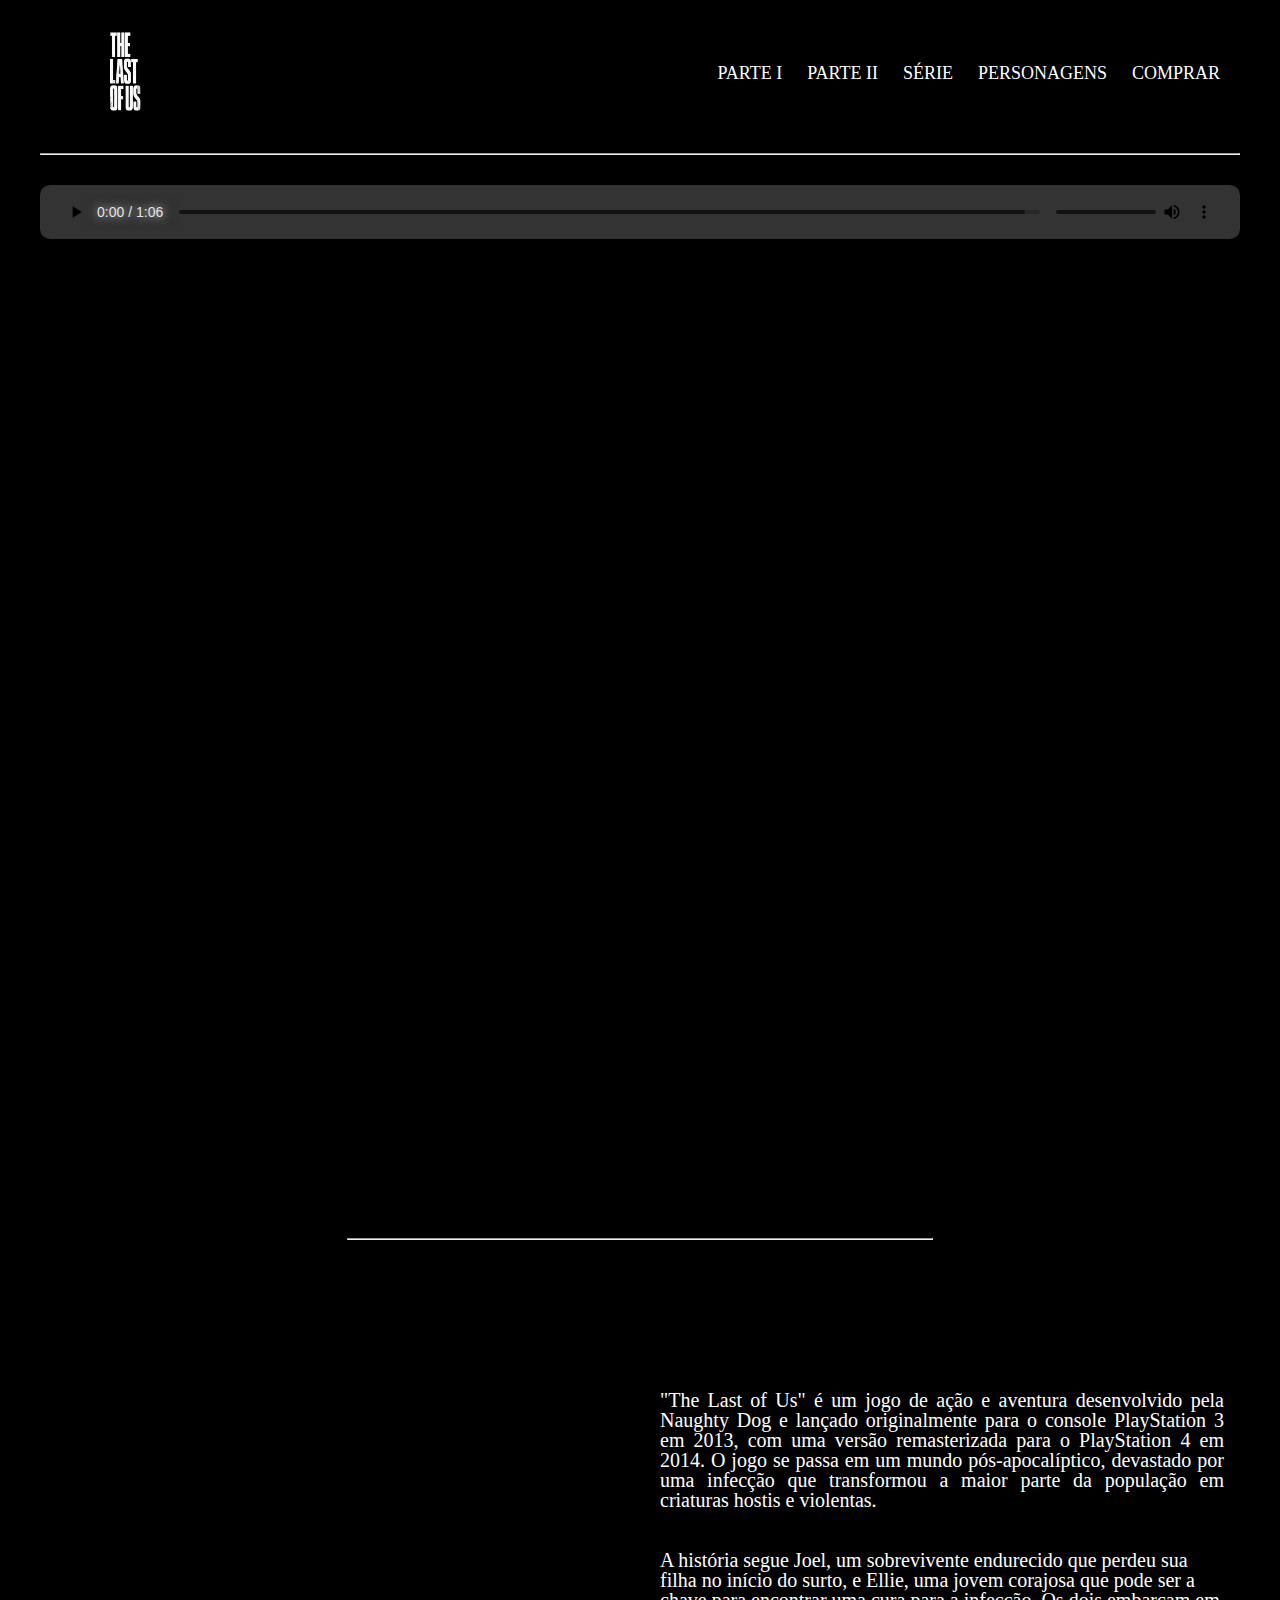
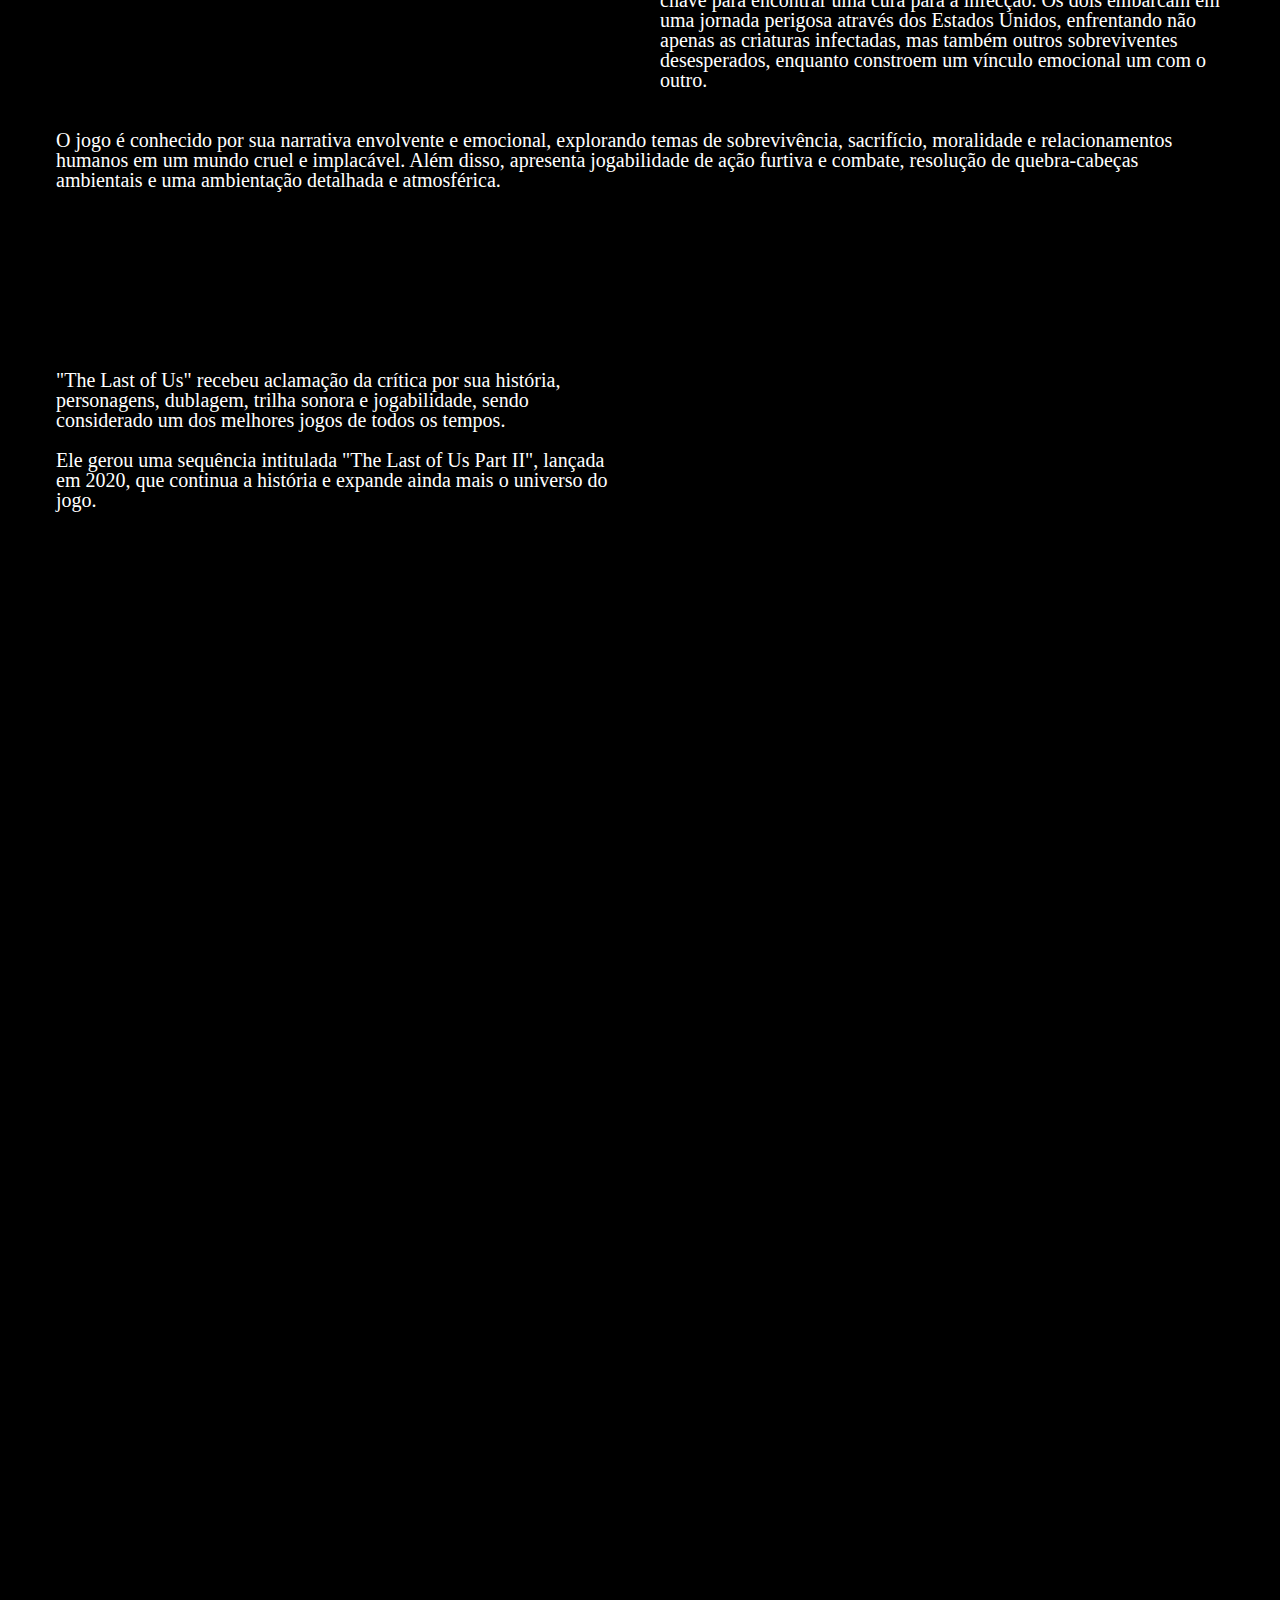
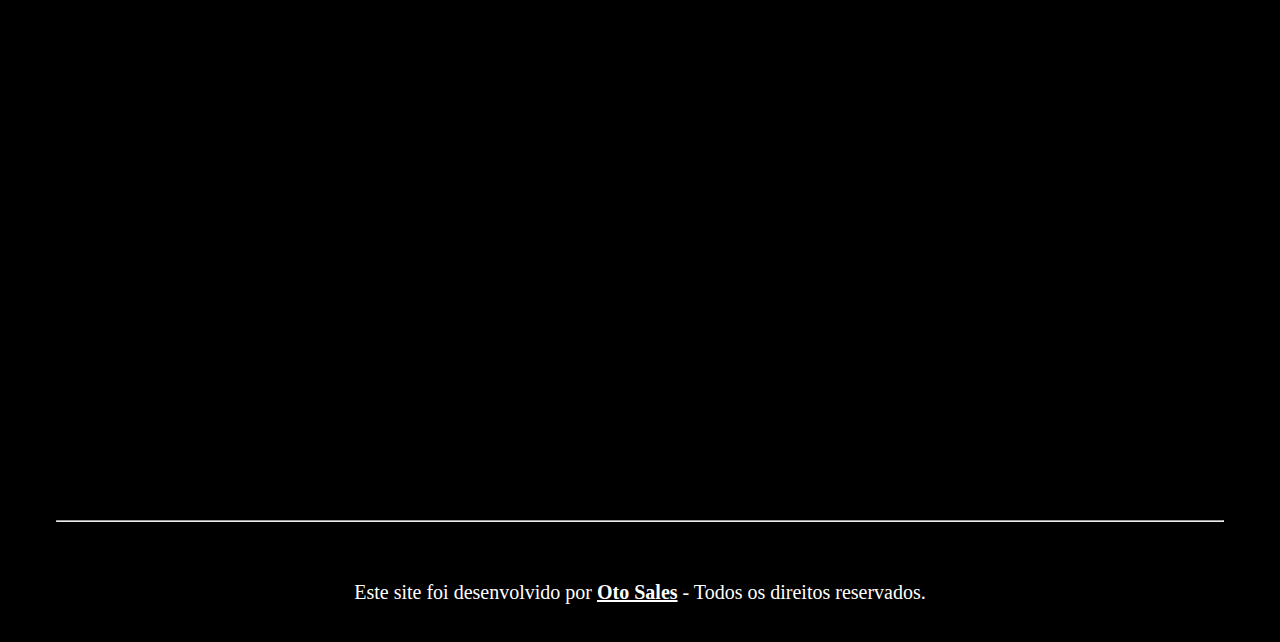
<file: index.html>
<!DOCTYPE html>
<html lang="pt-br">
<head>
    <meta charset="UTF-8">
    <meta name="viewport" content="width=device-width, initial-scale=1.0">
    <link rel="icon" href="./imagens/favicon-tlou.png" type="image/x-icon">
    <meta name="keywords" content="The Last Of Us, Ellie, Joel, Infectados, Cura">
    <meta name="description" content="Essa página faz um breve resumo do jogo The Last Of Us.">
    <title>The Last Of Us</title>
    <link rel="stylesheet" href="reset.css">
    <link rel="stylesheet" href="style.css">
</head>

<body>
  
  <header>
    <div class="logo">
      <a href="index.html"><img src="./imagens/logo.png" alt="logotipo do jogo" title="Logo The Last Of Us"></a>
    </div>
    
    <nav>
      <ul>
        <li><a href="./parte1.html">PARTE I</a></li>
        <li><a href="./parte2.html">PARTE II</a></li>
        <li><a href="./serie.html">SÉRIE</a></li>
        <li><a href="./personagens.html">PERSONAGENS</a></li>
        <li><a href="./comprar.html">COMPRAR</a></li>
      </ul>
    </nav>
  </header>
  <hr>
  
  <audio id="audioPlayer" controls autoplay>
    <source src="./abertura.mp3" type="audio/mp3">
</audio>
    
    <main>
      <br><br>
      <h1>Seja bem vindo(a) ao site de The Last Of Us</h1>
      <br><br>

      <h3 class="subtitulo">Aqui você encontrará informações diversas sobre os jogos e a série. Confira!</h3>
      <br><br><br>

      <img src="./imagens/img-home.webp" alt="Ellie e Joel no carro" title="cena em que Ellie e Joel estão viajando em um carro"><br>
      <br><br><br><br><br>
      <hr class="half">
      <br><br><br><br>
      <img src="./imagens/joel-e-ellie.jpeg" alt= "joel e ellie conversando" title="Joel e Ellie conversando" class="imagem1"><br>
      <br>
      <p class="p1">"The Last of Us" é um jogo de ação e aventura desenvolvido pela Naughty Dog e lançado originalmente para o console PlayStation 3 em 2013, com uma versão remasterizada para o PlayStation 4 em 2014. O jogo se passa em um mundo pós-apocalíptico, devastado por uma infecção que transformou a maior parte da população em criaturas hostis e violentas.</p> <br><br>
      
      <p class="pg2">A história segue Joel, um sobrevivente endurecido que perdeu sua filha no início do surto, e Ellie, uma jovem corajosa que pode ser a chave para encontrar uma cura para a infecção. Os dois embarcam em uma jornada perigosa através dos Estados Unidos, enfrentando não apenas as criaturas infectadas, mas também outros sobreviventes desesperados, enquanto constroem um vínculo emocional um com o outro.</p><br>
      <br>
      <p class="pg3">O jogo é conhecido por sua narrativa envolvente e emocional, explorando temas de sobrevivência, sacrifício, moralidade e relacionamentos humanos em um mundo cruel e implacável. Além disso, apresenta jogabilidade de ação furtiva e combate, resolução de quebra-cabeças ambientais e uma ambientação detalhada e atmosférica.</p>
      <br><br><br><br><br><img src="./imagens/joel-parte-1.webp" alt="foto de joel" title="cena em que aparece Joel" class="imagem2">
      
      <p class="pg4">"The Last of Us" recebeu aclamação da crítica por sua história, personagens, dublagem, trilha sonora e jogabilidade, sendo considerado um dos melhores jogos de todos os tempos. <br><br>Ele gerou uma sequência intitulada "The Last of Us Part II", lançada em 2020, que continua a história e expande ainda mais o universo do jogo.</p>
      <img src="./imagens/paisagem.webp" alt="foto onde 3 personagens incluindo Ellie estão andando a cavalo" title="momento onde Ellie e outros dois personagens estão andando a cavalo." class="imagem3">
      
      <h3 class="trailer">Confira abaixo o trailer da Parte 1:</h3>
      
      <iframe width="862" height="485" src="https://www.youtube.com/embed/R2Ebc_OFeug" title="The Last of Us Part I - Launch Trailer | PS5 Games" frameborder="0" allow="accelerometer; autoplay; clipboard-write; encrypted-media; gyroscope; picture-in-picture; web-share" referrerpolicy="strict-origin-when-cross-origin" allowfullscreen></iframe>
      
      <hr class="footer">
      <footer class="ft">Este site foi desenvolvido por <a href="https://www.linkedin.com/in/otosales/" target="_blank">Oto Sales</a> - Todos os direitos reservados.</footer>
    </main>
      
  </body>
</html>
</file>
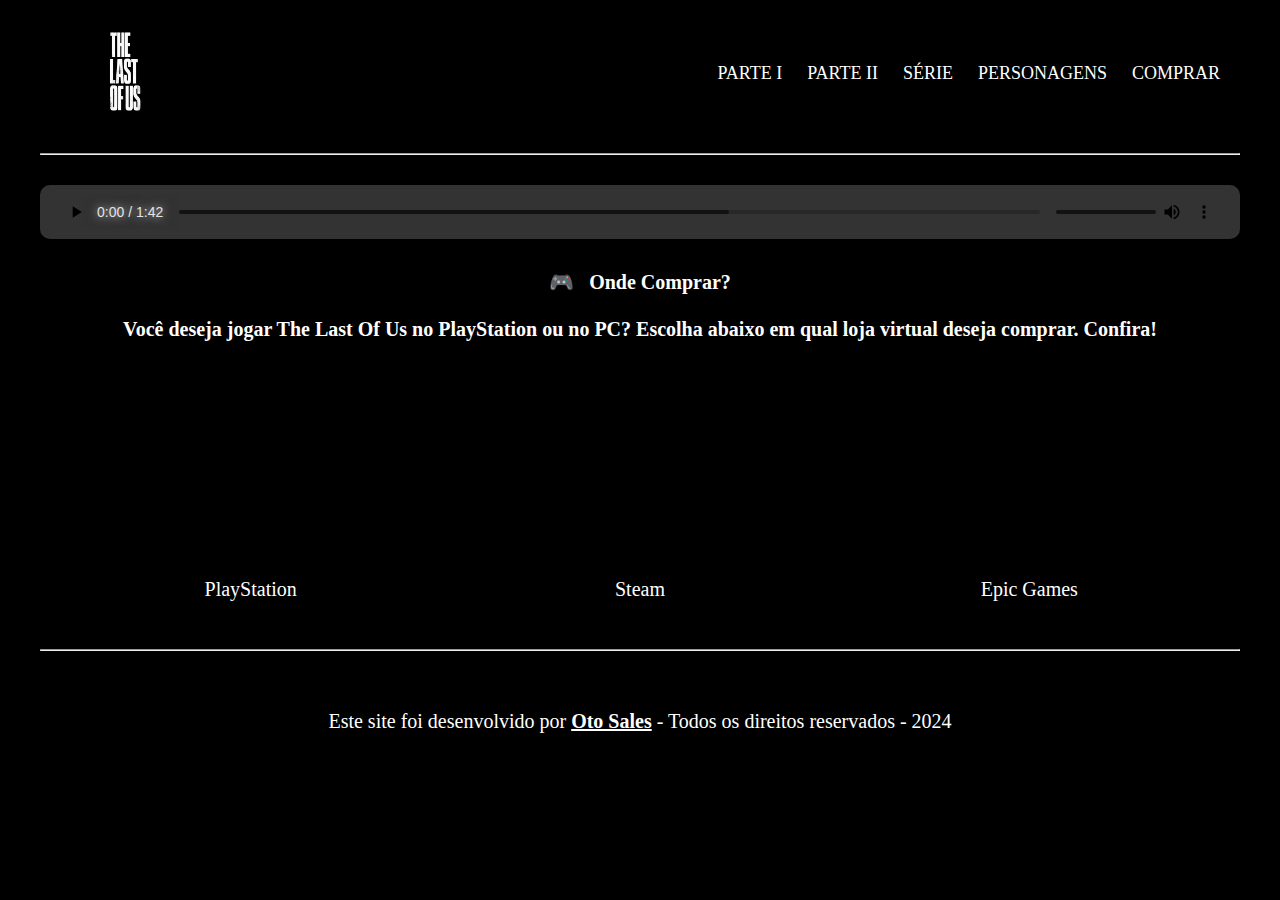
<file: comprar.html>
<!DOCTYPE html>
<html lang="pt-br">
<head>
    <meta charset="UTF-8">
    <meta name="viewport" content="width=device-width, initial-scale=1.0">
    <link rel="icon" href="./imagens/favicon-tlou.png" type="image/x-icon">
    <title>The Last Of Us - Comprar</title>
    <meta name="keywords" content="The Last Of Us, Comprar, PlayStation, Epic Games, Steam">
    <meta name="description" content="Essa página exibe 3 opções onde o usuário pode optar por comprar os jogos.">
    <link rel="stylesheet" href="reset.css">
    <link rel="stylesheet" href="comprar.css">
</head>

<body>

  <header>
    <div class="logo">
      <a href="index.html"><img src="./imagens/logo.png" alt="logotipo do jogo" title="Logo The Last Of Us"></a>
    </div>
    
    <nav>
      <ul>
        <li><a href="./parte1.html">PARTE I</a></li>
        <li><a href="./parte2.html">PARTE II</a></li>
        <li><a href="./serie.html">SÉRIE</a></li>
        <li><a href="./personagens.html">PERSONAGENS</a></li>
        <li><a href="./comprar.html">COMPRAR</a></li>
      </ul>
    </nav>
  </header>
  <hr>
  <audio id="audioPlayer" controls autoplay>
    <source src="./parte1-audio.mp3" type="audio/mp3">
</audio>
  

    <h2 class="comprar">🎮 &nbsp; Onde Comprar?</h2> <br>
    <p class="descricao">Você deseja jogar The Last Of Us no PlayStation ou no PC? Escolha abaixo em qual loja virtual deseja comprar. Confira!</p>
  <main>

    <div class="opcao">
      <a href="https://store.playstation.com/pt-br/product/UP9000-PPSA03396_00-THELASTOFUSPART1" target="_blank"><img src="./imagens/logo-ps.jpeg" alt="logo da Playstation" class="logo"></a>
      <p>PlayStation</p>
    </div>
    <div class="opcao">
      <a href="https://store.steampowered.com/agecheck/app/1888930/?l=brazilian" target="_blank"><img src="./imagens/logo-steam.jpeg" alt="Logo da Steam" class="logo"></a>
      <p>Steam</p>
    </div>
    <div class="opcao">
      <a href="https://store.epicgames.com/pt-BR/p/the-last-of-us-part-1" target="_blank"><img src="./imagens/logo-epic.jpeg" alt="Logo da Epic Games" class="logo"></a>
      <p>Epic Games</p>
    </div>
  </main>
    <hr class="footer">
    <footer class="ft">Este site foi desenvolvido por <a href="https://www.linkedin.com/in/otosales/" target="_blank">Oto Sales</a> - Todos os direitos reservados - 2024</footer>
  </body>
  </html>
</file>
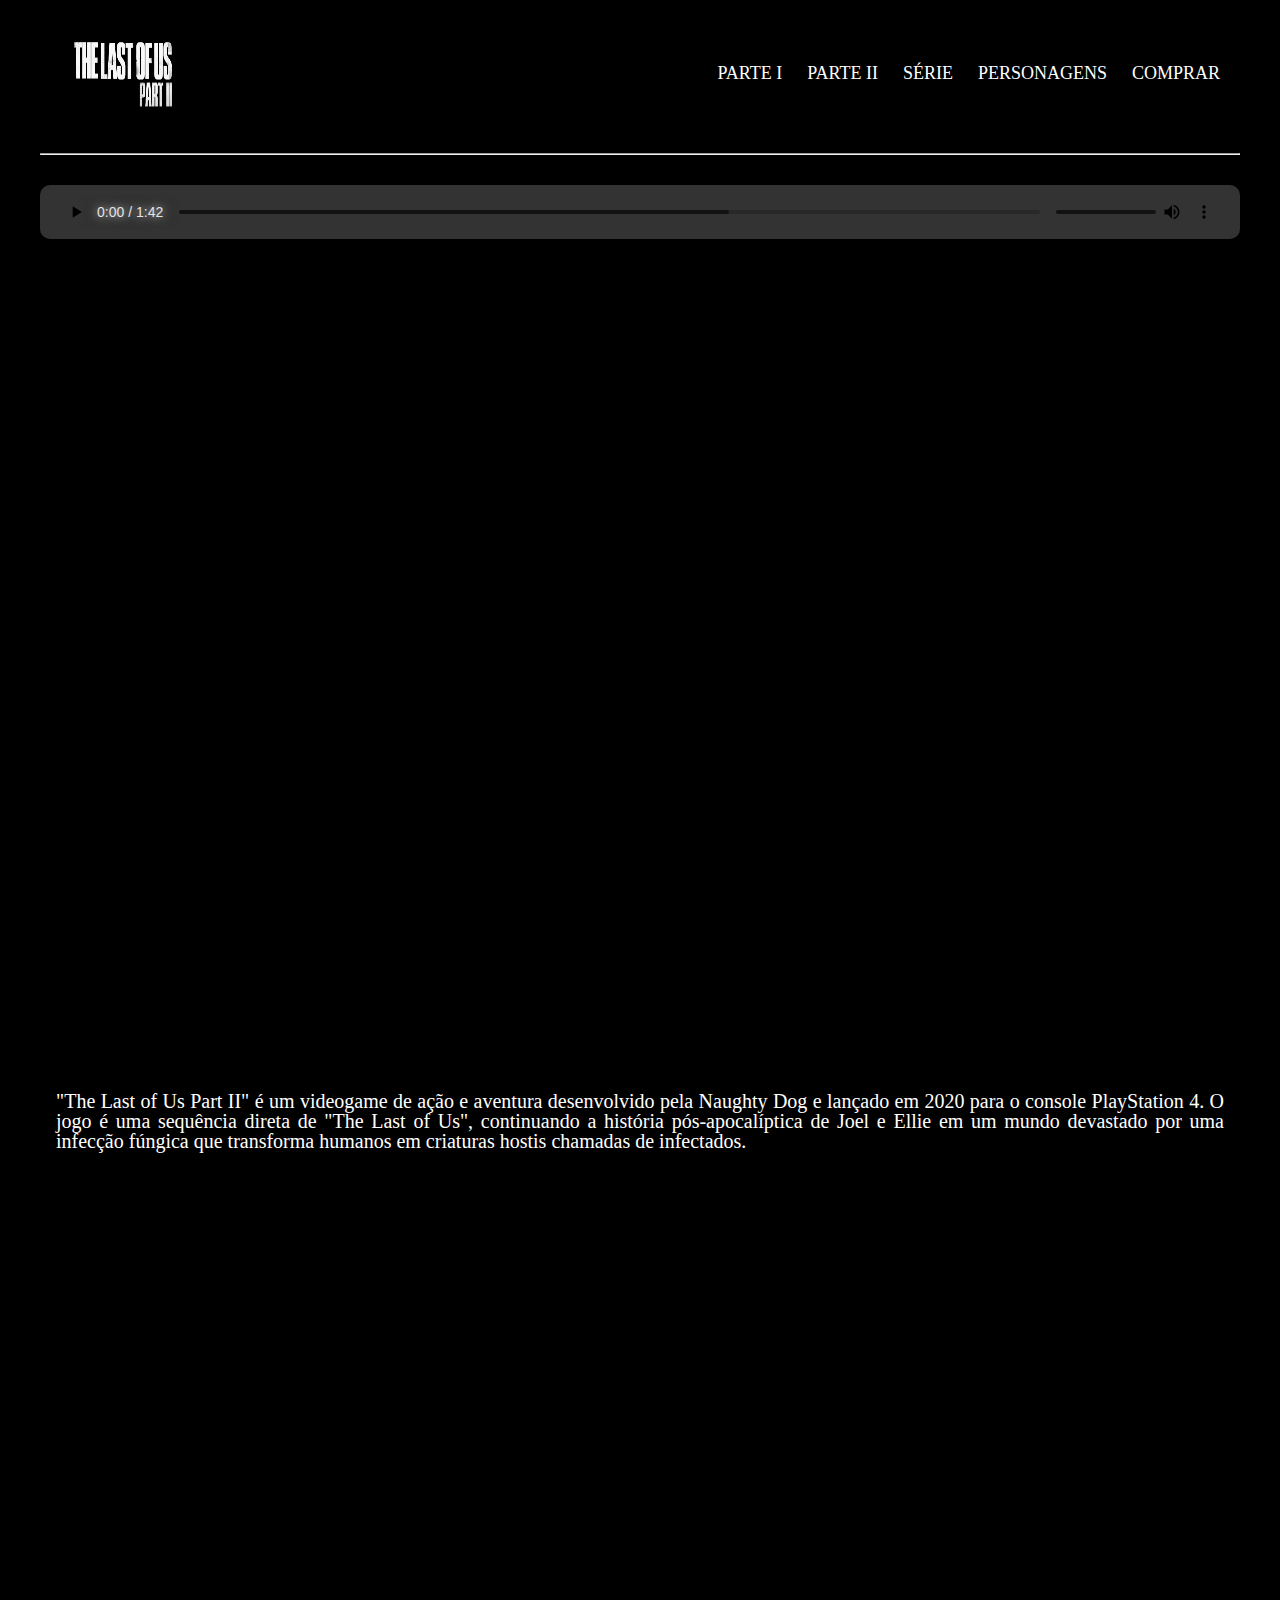
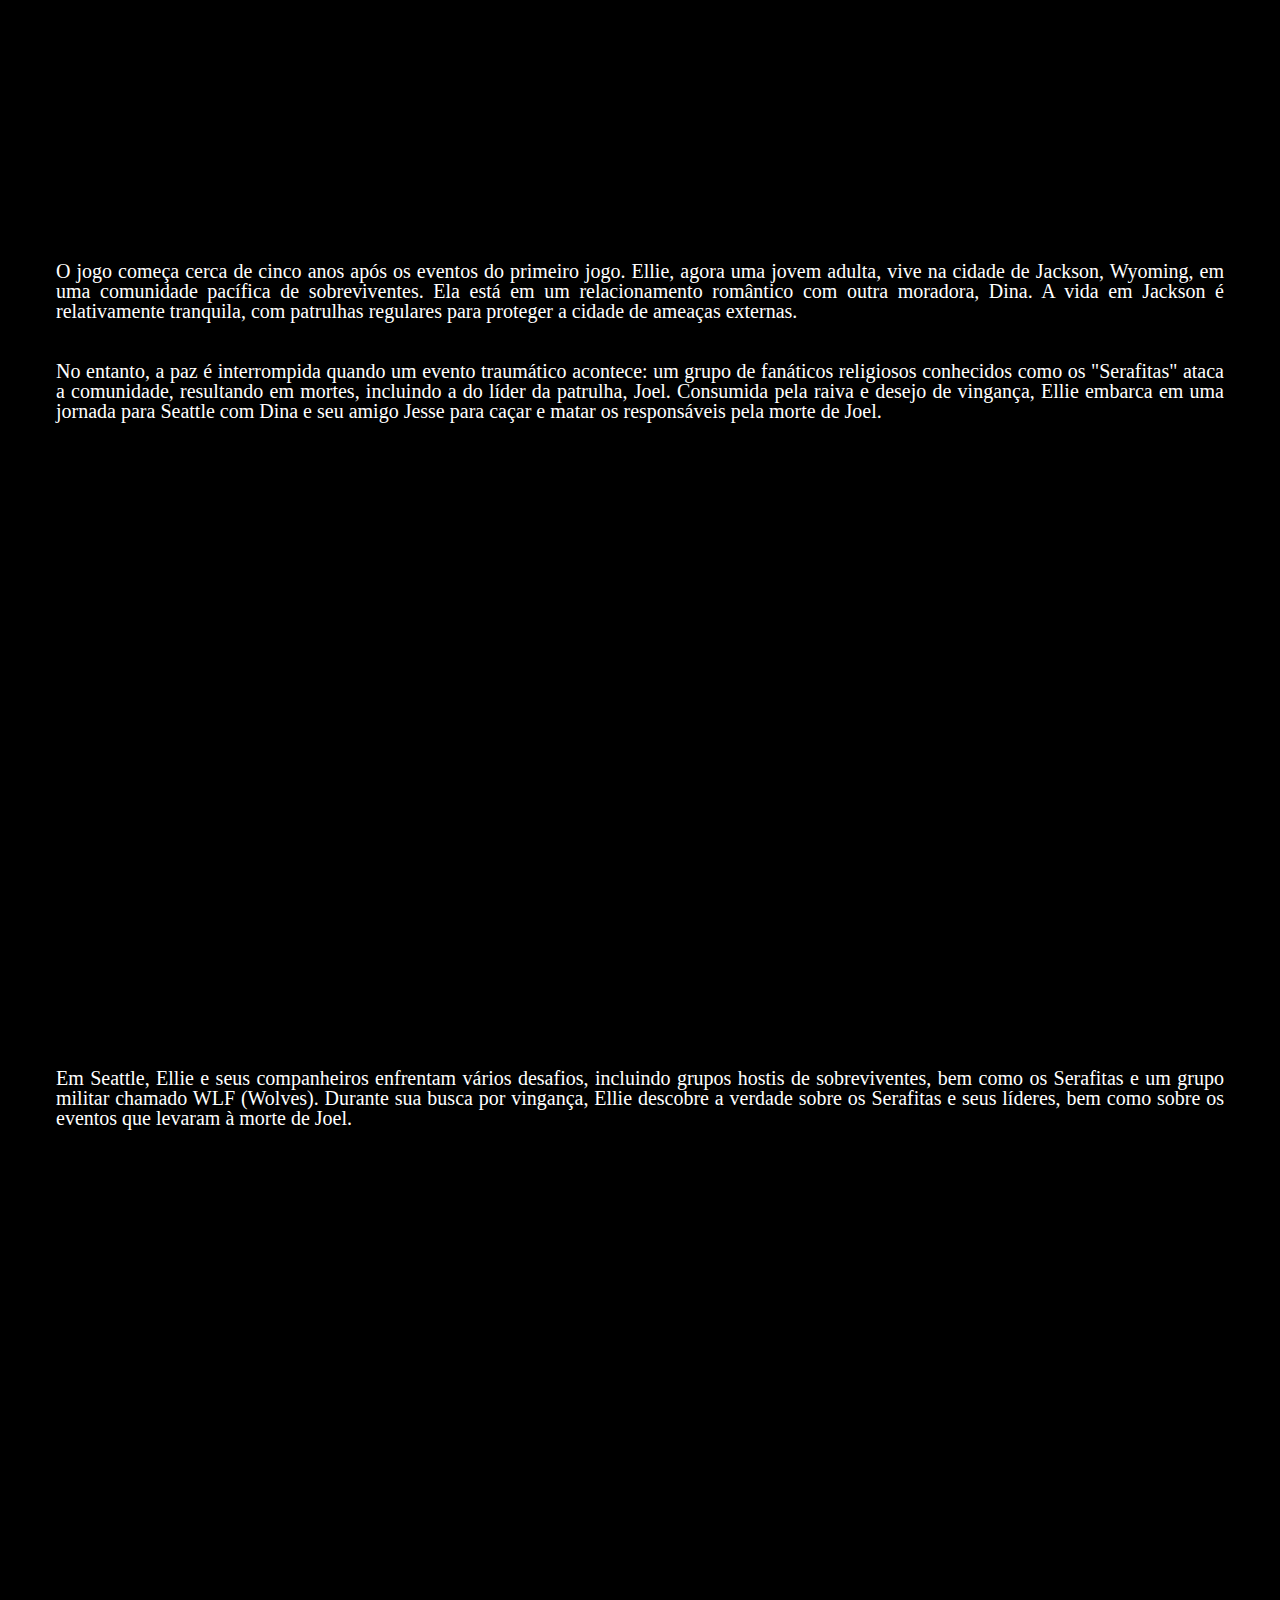
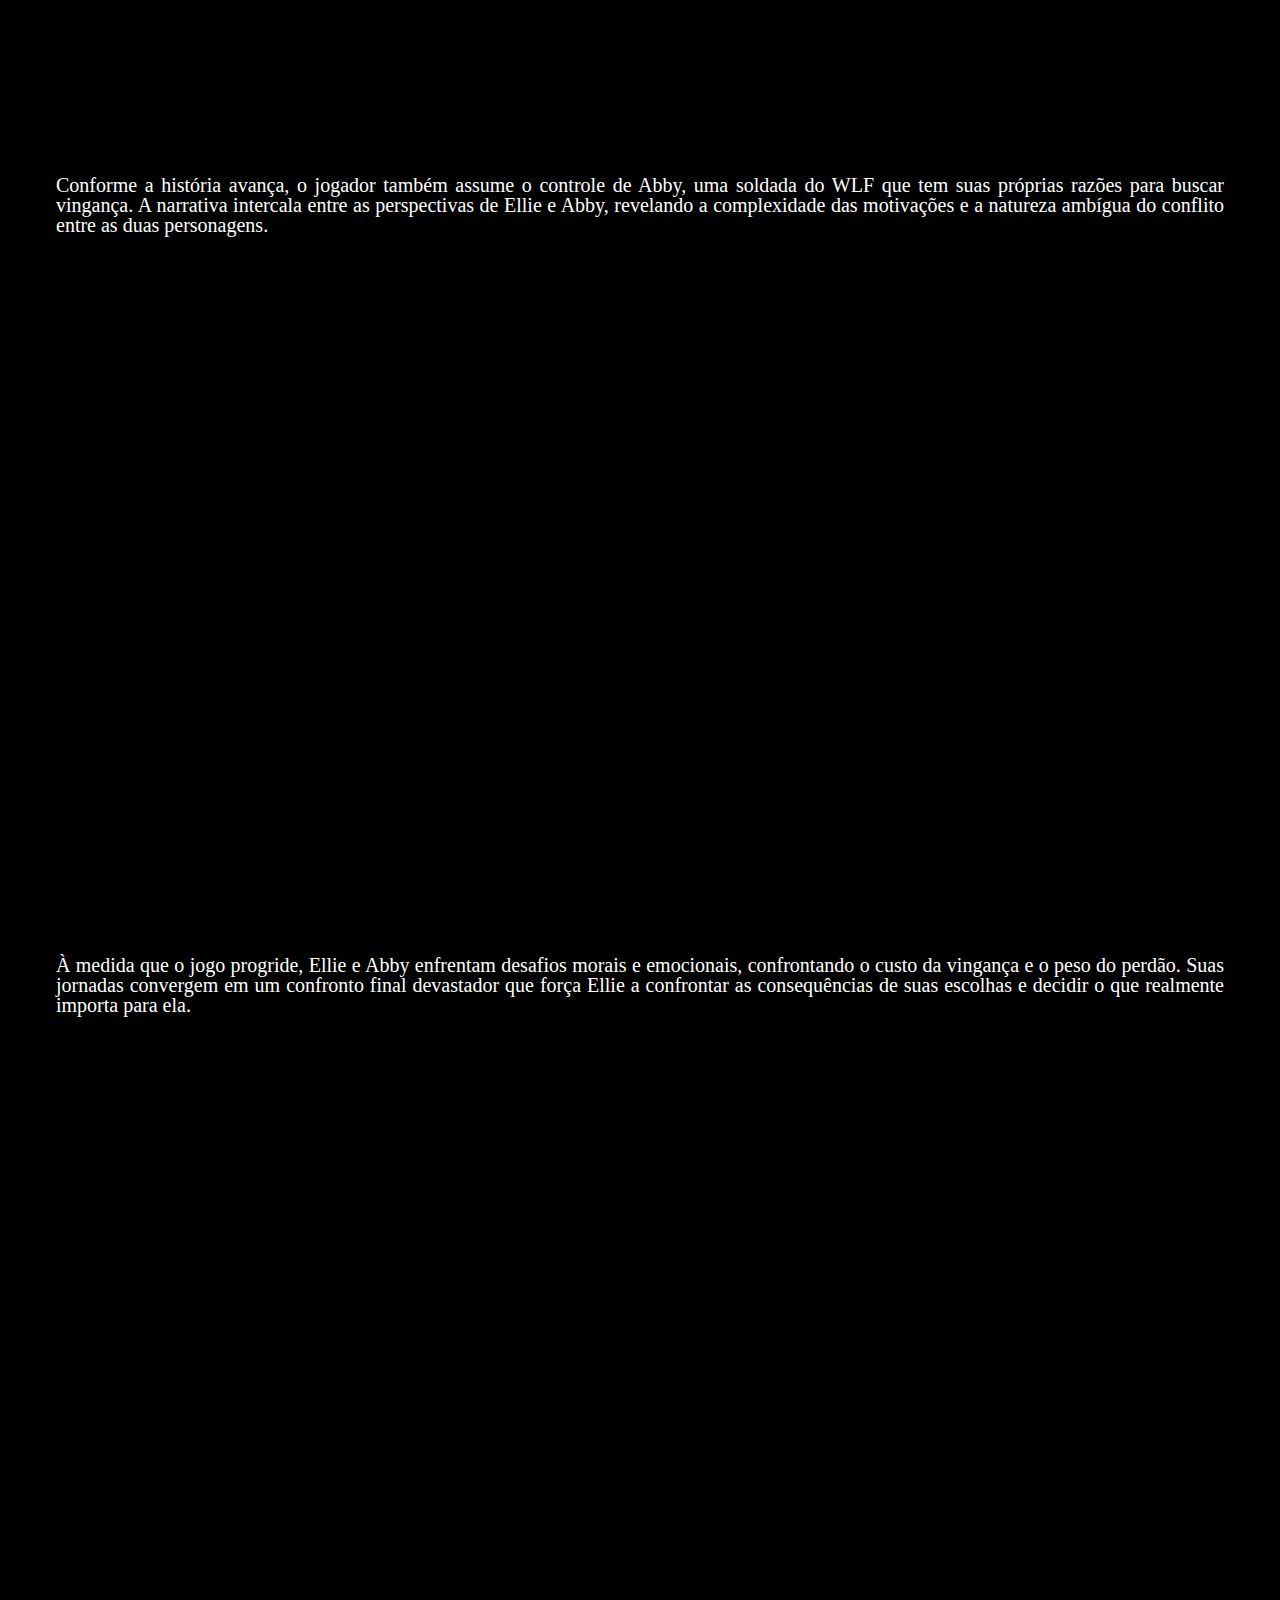
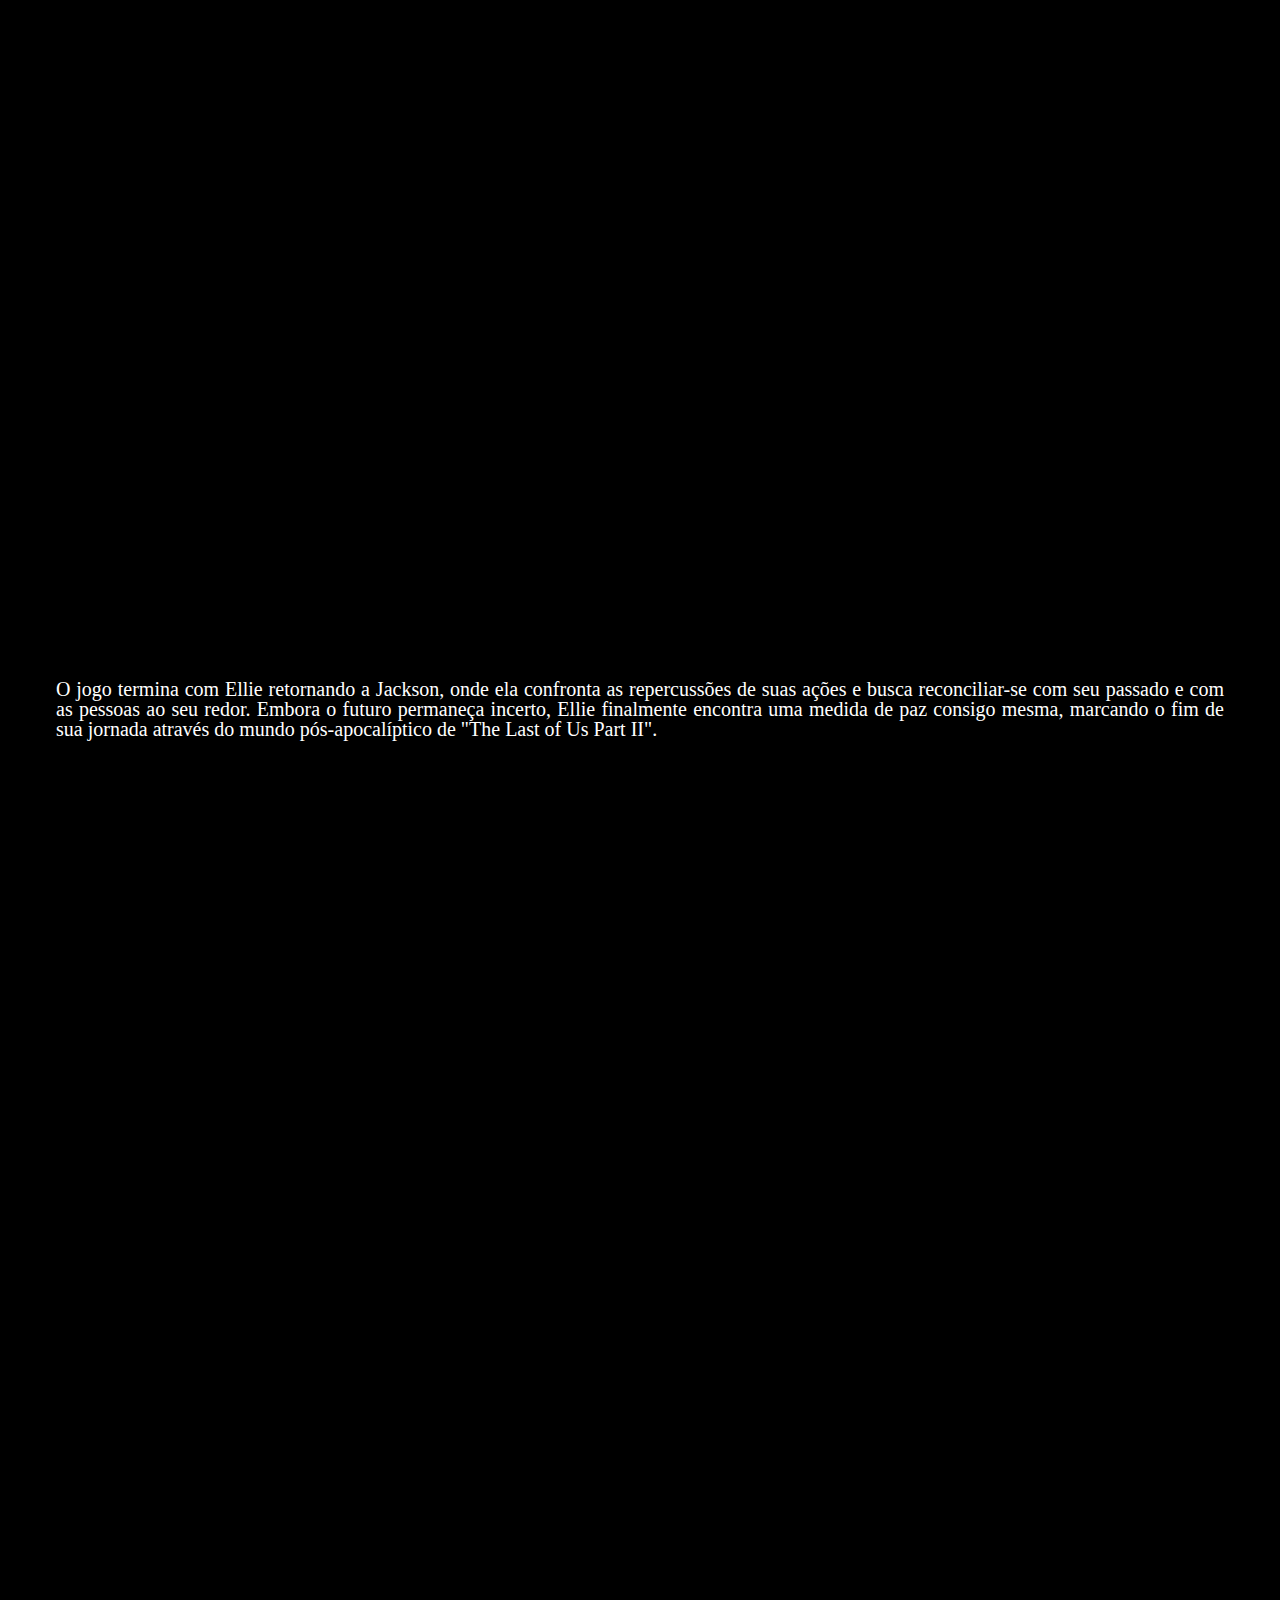
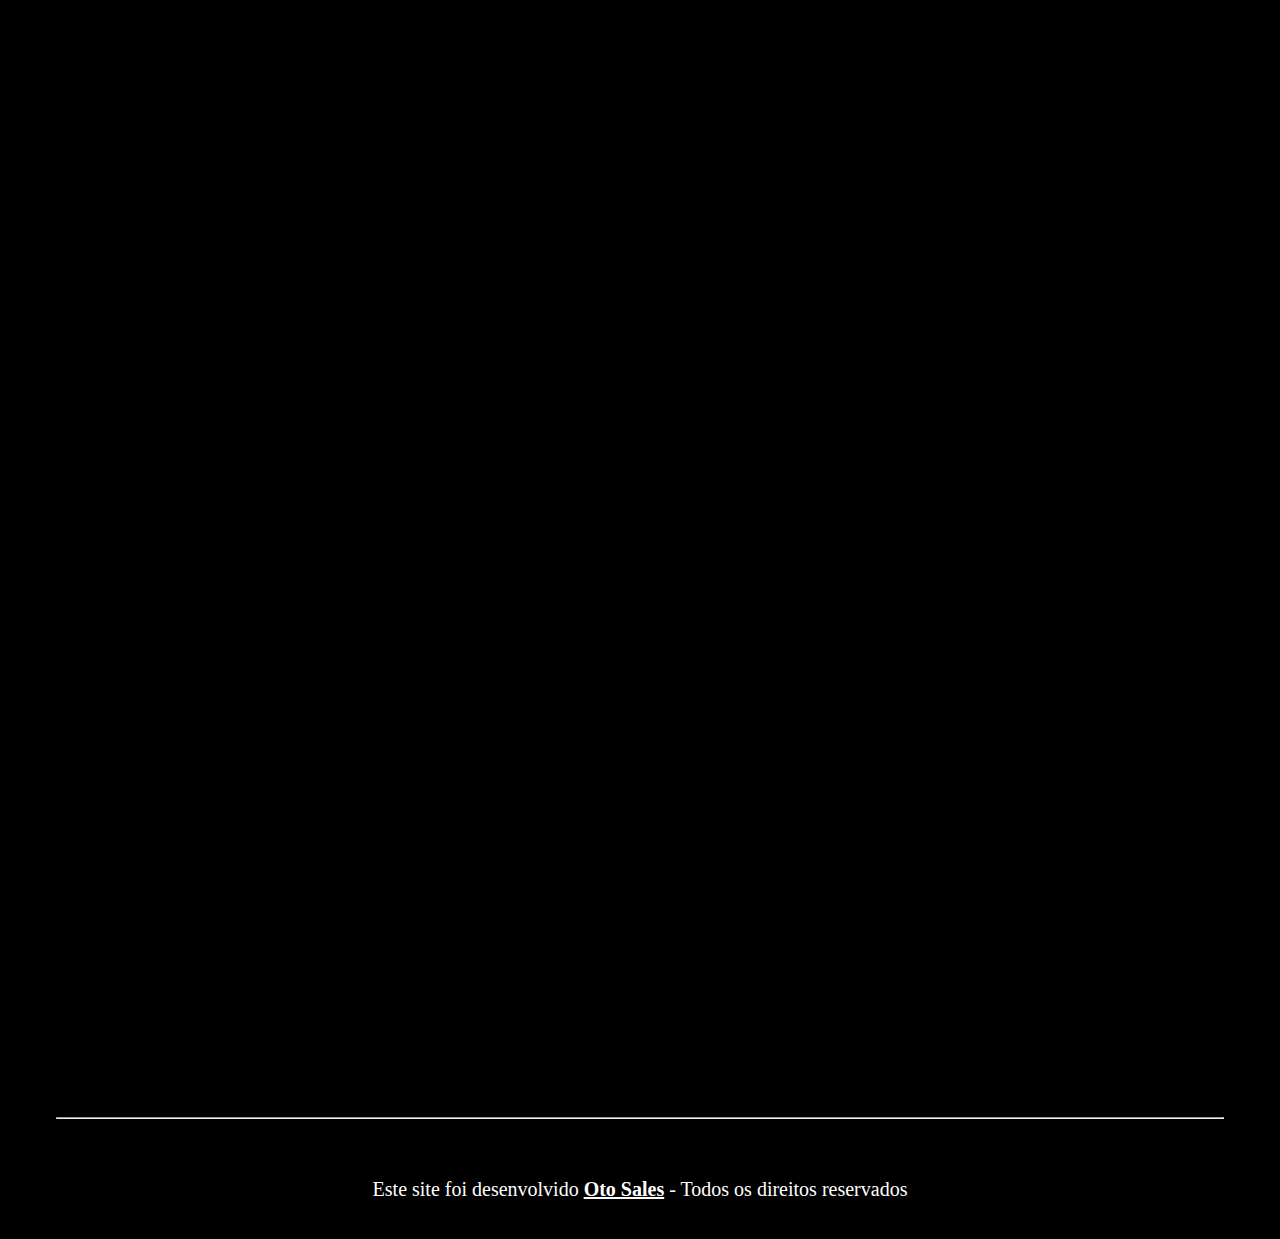
<file: parte2.html>
<!DOCTYPE html>
<html lang="pt-br">
<head>
    <meta charset="UTF-8">
    <meta name="viewport" content="width=device-width, initial-scale=1.0">
    <link rel="icon" href="./imagens/favicon-tlou.png" type="image/x-icon">
    <title>The Last Of Us - Parte 2</title>
    <meta name="keywords" content="The Last Of Us, Parte 2, Joel, Ellie, Dina, Abby, Jackson">
    <meta name="description" content="Essa página faz um breve resumo sobre a série e quais atores interpretam os personagens do jogo.">
    <link rel="stylesheet" href="reset.css">
    <link rel="stylesheet" href="parte2.css">
</head>

<body>
    
    <header>
        <div class="logo">
            <a href="index.html"><img src="./imagens/logo-tlou2.png" alt="logotipo do jogo" title="Logo The Last Of Us"></a>
        </div>
        
        <nav>
            <ul>
                <li><a href="./parte1.html">PARTE I</a></li>
                <li><a href="./parte2.html">PARTE II</a></li>
                <li><a href="./serie.html">SÉRIE</a></li>
                <li><a href="./personagens.html">PERSONAGENS</a></li>
                <li><a href="./comprar.html">COMPRAR</a></li>
            </ul>
        </nav>
    </header>
    <hr>
    <audio id="audioPlayer" controls autoplay>
        <source src="./parte1-audio.mp3" type="audio/mp3">
    </audio>
  <main>

    <h1 class="alerta">ALERTA DE SPOILER ⚠️</h1>
    <h3 class="atencao">Atenção: Se você nunca jogou e não gosta de spoilers, recomendamos não prosseguir com a leitura 🙈</h3>
    <img src="./imagens/ellie1.webp" alt="imagem contendo ellie em um ambiente aberto com grama alta e um muro" title="Ellie" class="imagem-1">
    <p class="pag1">"The Last of Us Part II" é um videogame de ação e aventura desenvolvido pela Naughty Dog e lançado em 2020 para o console PlayStation 4. O jogo é uma sequência direta de "The Last of Us", continuando a história pós-apocalíptica de Joel e Ellie em um mundo devastado por uma infecção fúngica que transforma humanos em criaturas hostis chamadas de infectados.</p>
    
    <img src="./imagens/elliept2.webp" alt="Ellie e Dina montadas em cavalos" title="Ellie e Dina nos cavalos" class="imagem-1">
    <p class="pag2">O jogo começa cerca de cinco anos após os eventos do primeiro jogo. Ellie, agora uma jovem adulta, vive na cidade de Jackson, Wyoming, em uma comunidade pacífica de sobreviventes. Ela está em um relacionamento romântico com outra moradora, Dina. A vida em Jackson é relativamente tranquila, com patrulhas regulares para proteger a cidade de ameaças externas.</p> <br><br>

    <p class="pag3">No entanto, a paz é interrompida quando um evento traumático acontece: um grupo de fanáticos religiosos conhecidos como os "Serafitas" ataca a comunidade, resultando em mortes, incluindo a do líder da patrulha, Joel. Consumida pela raiva e desejo de vingança, Ellie embarca em uma jornada para Seattle com Dina e seu amigo Jesse para caçar e matar os responsáveis pela morte de Joel.</p>
  <img src="./imagens/joel-encurralado.avif" alt="joel cercado pelos serafitas" title="Joel cercado pelos serafitas" class="imagem-2">
  
  <p class="pag4">Em Seattle, Ellie e seus companheiros enfrentam vários desafios, incluindo grupos hostis de sobreviventes, bem como os Serafitas e um grupo militar chamado WLF (Wolves). Durante sua busca por vingança, Ellie descobre a verdade sobre os Serafitas e seus líderes, bem como sobre os eventos que levaram à morte de Joel.</p>
  <img src="./imagens/ellie-seattle-cavalo.jpeg" alt="Ellie montada em um cavalo na cidade de Seattle" title="ellie montada em um cavalo na cidade de Seattle" class="imagem-3">
  
  <p class="pag4">Conforme a história avança, o jogador também assume o controle de Abby, uma soldada do WLF que tem suas próprias razões para buscar vingança. A narrativa intercala entre as perspectivas de Ellie e Abby, revelando a complexidade das motivações e a natureza ambígua do conflito entre as duas personagens.</p>
  <img src="./imagens/abby-e-cara.jpeg" alt="Abby conversando com Owen" title="Abby e Owen" class="imagem-4">

  <p class="pag5">À medida que o jogo progride, Ellie e Abby enfrentam desafios morais e emocionais, confrontando o custo da vingança e o peso do perdão. Suas jornadas convergem em um confronto final devastador que força Ellie a confrontar as consequências de suas escolhas e decidir o que realmente importa para ela.</p>
  
  <img src="./imagens/ellie-abby.jpeg" alt="Ellie armada com as mãos erguidas para o alto se rendendo" title="Ellie se rendendo" class="imagem-5">
  <img src="./imagens/confronto.avif" alt="Ellie e Abby lutando na beira da praia em um dia nublado" title="Abby e Ellie lutando" class="imagem-6">

  <p class="pag6">O jogo termina com Ellie retornando a Jackson, onde ela confronta as repercussões de suas ações e busca reconciliar-se com seu passado e com as pessoas ao seu redor. Embora o futuro permaneça incerto, Ellie finalmente encontra uma medida de paz consigo mesma, marcando o fim de sua jornada através do mundo pós-apocalíptico de "The Last of Us Part II".</p>

  
  <img src="./imagens/casa.jpeg" alt="Ellie olhando para casa onde viveu com Dina" title="Ellie olhando para casa" class="imagem-7">
  
  <div class="grid-container">
    <div class="grid-row">
        <div class="grid-item">
            <a href="./imagens/abby2.jpeg" target="_blank">
                <img src="./imagens/abby2.jpeg" alt="Abby sentada" title= "Abby" class="img-serie">
            </a>
        </div>
        <div class="grid-item">
            <a href="./imagens/dina.webp" target="_blank">
                <img src="./imagens/dina.webp" alt="Dina olhando Ellie tocar violão" class="img-serie">
            </a>
        </div>
        <div class="grid-item">
            <a href="./imagens/ellie-violao.jpeg" target="_blank">
                <img src="./imagens/ellie-violao.jpeg" alt="Ellie tocando violão na floresta" class="img-serie">
            </a>
        </div>
    </div>
    <div class="grid-row">
        <div class="grid-item">
            <a href="./imagens/ellie1.webp" target="_blank">
                <img src="./imagens/ellie1.webp" alt="Ellie com o olho ferido" class="img-serie">
            </a>
        </div>
        <div class="grid-item">
            <a href="./imagens/jesse.jpg" target="_blank">
                <img src="./imagens/jesse.jpg" alt="Jesse com os braços cruzados" class="img-serie">
            </a>
        </div>
        <div class="grid-item">
            <a href="./imagens/violao.webp" target="_blank">
                <img src="./imagens/violao.webp" alt="Ellie olhando para o violão" class="img-serie">
            </a>
        </div>
    </div>
</div>

<h3 class="trailer">Confira abaixo o trailer da Parte 2: </h3>

<iframe width="951" height="535" src="https://www.youtube.com/embed/DRf0IGOrf34" title="The Last of Us Part II Remasterizado - Trailer de Anúncio | PS5" frameborder="0" allow="accelerometer; autoplay; clipboard-write; encrypted-media; gyroscope; picture-in-picture; web-share" referrerpolicy="strict-origin-when-cross-origin" allowfullscreen></iframe>
<hr class="footer">
<footer class="ft">Este site foi desenvolvido <a href="https://www.linkedin.com/in/otosales/" target="_blank">Oto Sales</a> - Todos os direitos reservados</footer>
</main>
</body>
</html>
</file>
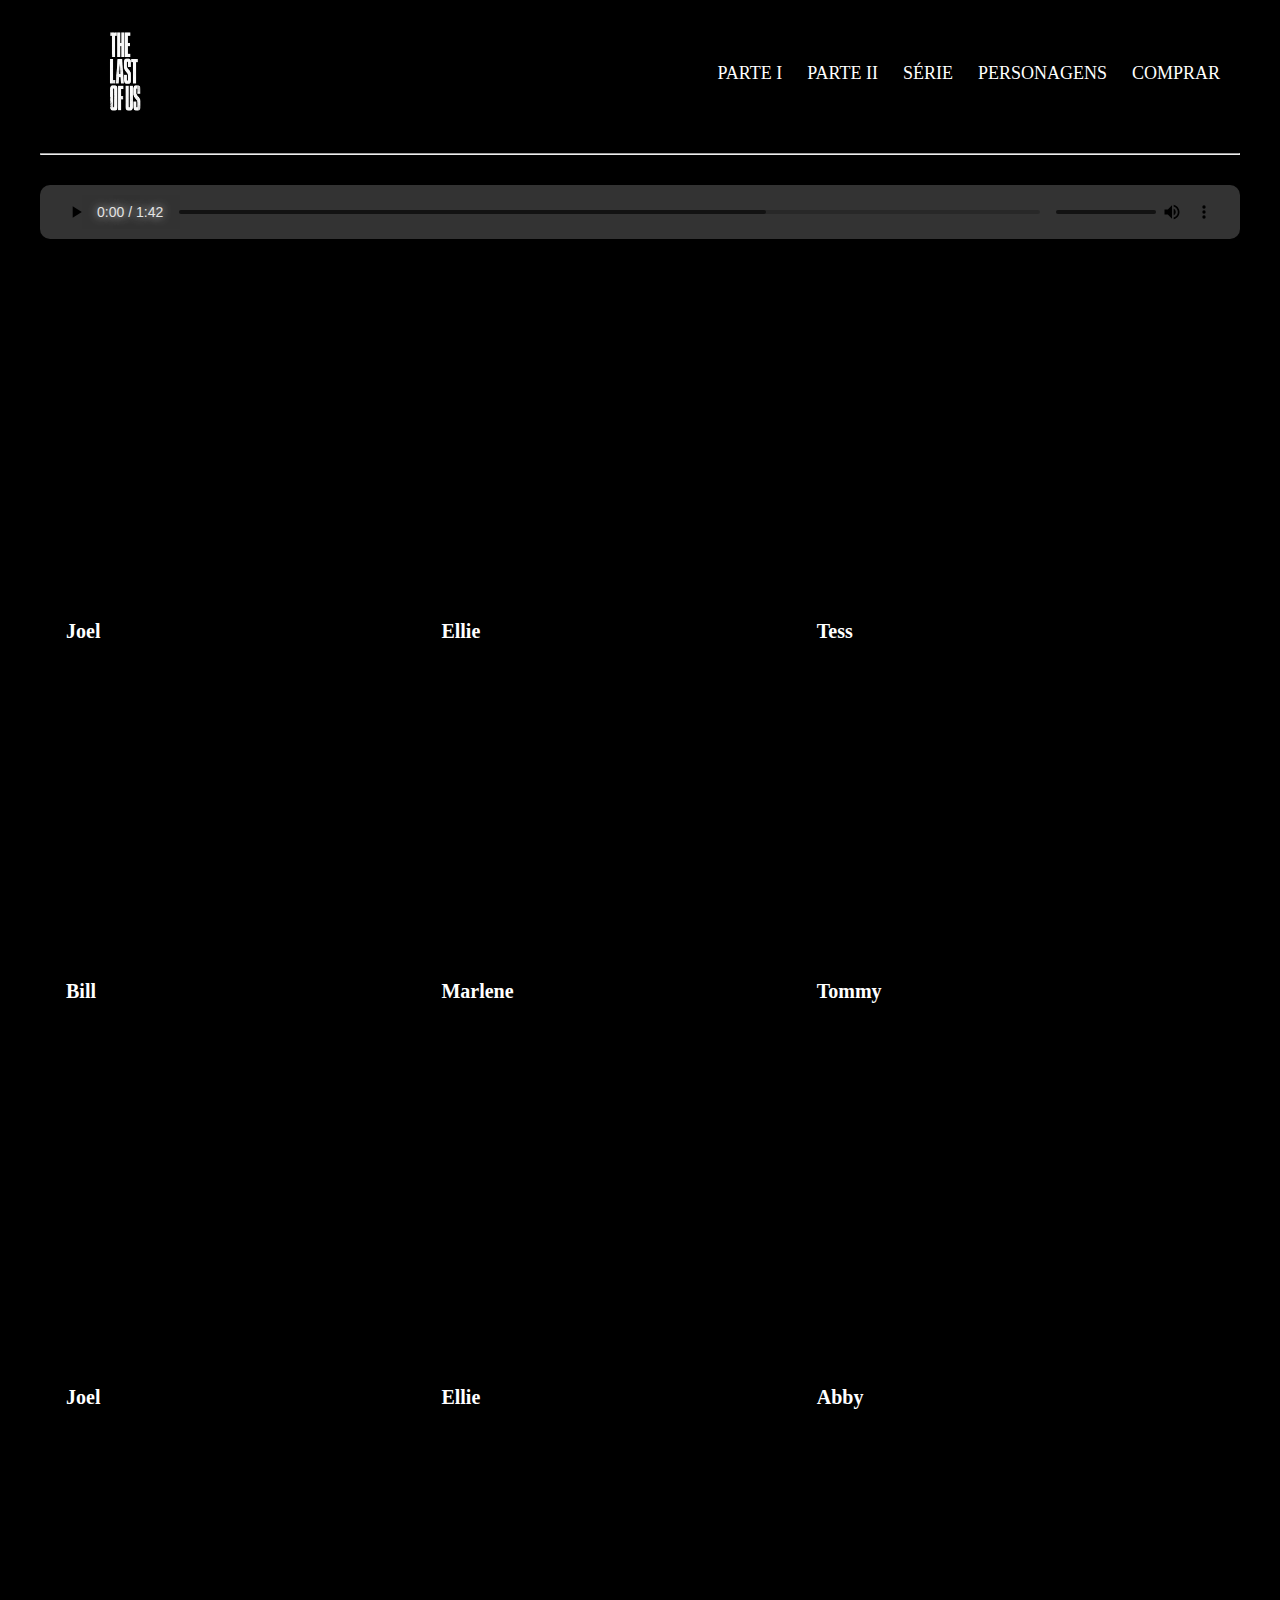
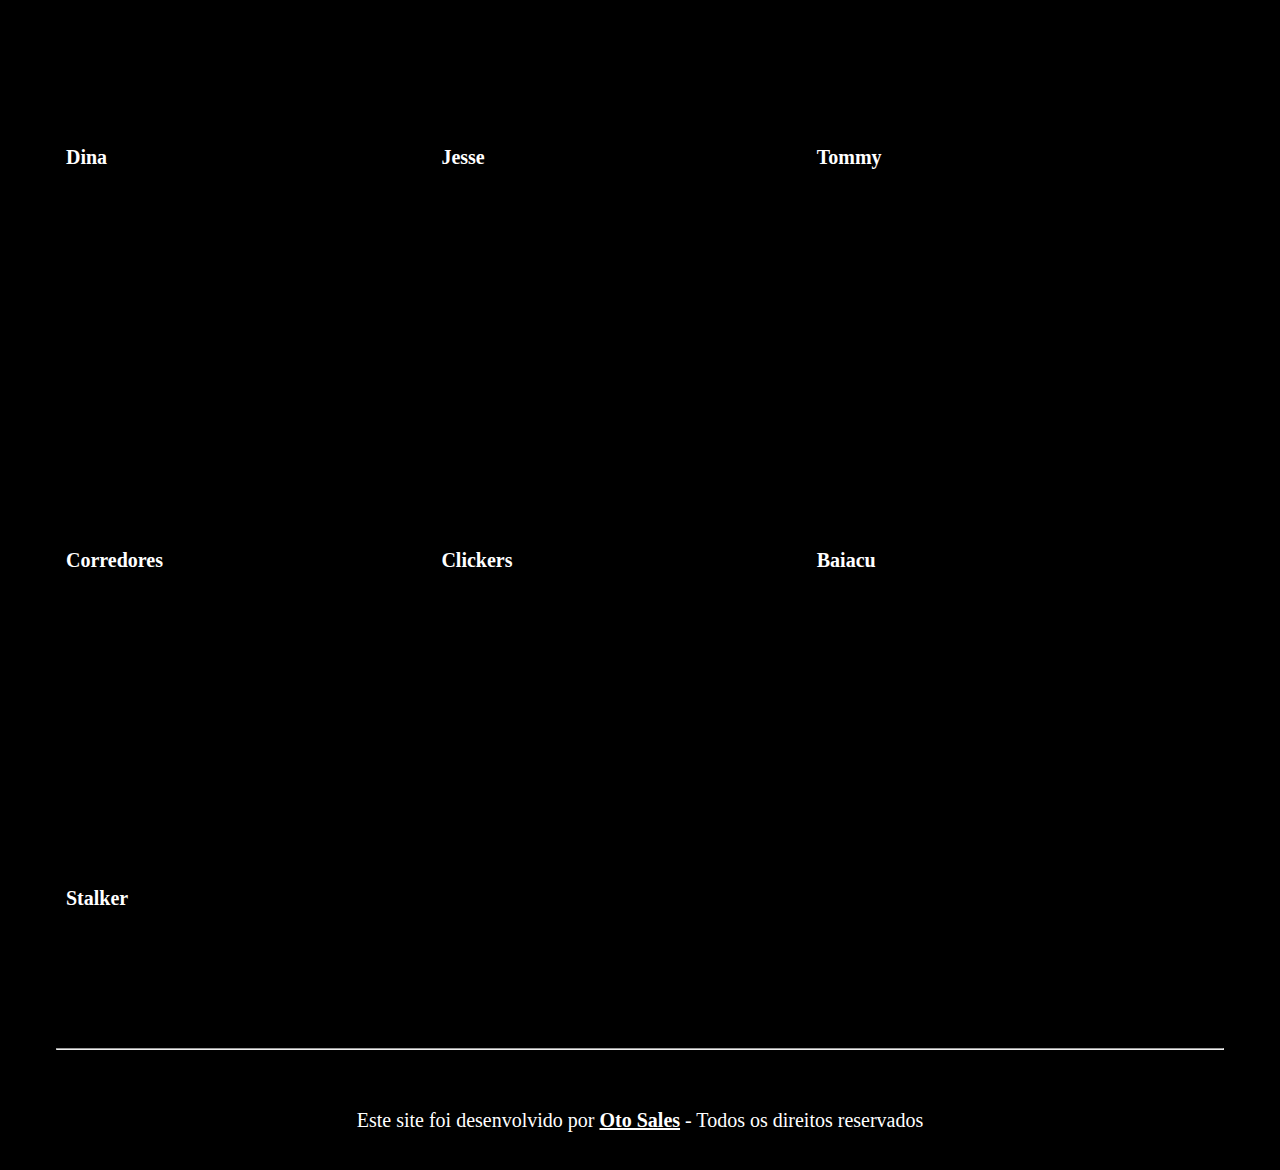
<file: personagens.html>
<!DOCTYPE html>
<html lang="pt-br">
<head>
    <meta charset="UTF-8">
    <meta name="viewport" content="width=device-width, initial-scale=1.0">
    <link rel="icon" href="./imagens/favicon-tlou.png" type="image/x-icon">
    <title>The Last Of Us - Personagens</title>
    <meta name="keywords" content="The Last Of Us, Personagens, Parte 1, Parte 2, Infectados">
    <meta name="description" content="Essa página mostra os personagens dos jogos e das séries.">
    <link rel="stylesheet" href="reset.css">
    <link rel="stylesheet" href="personagens.css">
</head>

<body>
  
  <header>
    <div class="logo">
      <a href="index.html"><img src="./imagens/logo.png" alt="logotipo do jogo" title="Logo The Last Of Us"></a>
    </div>
    
    <nav>
      <ul>
        <li><a href="./parte1.html">PARTE I</a></li>
        <li><a href="./parte2.html">PARTE II</a></li>
        <li><a href="./serie.html">SÉRIE</a></li>
        <li><a href="./personagens.html">PERSONAGENS</a></li>
        <li><a href="./comprar.html">COMPRAR</a></li>
      </ul>
    </nav>
  </header>
  <hr>
  <audio id="audioPlayer" controls autoplay>
    <source src="./parte1-audio.mp3" type="audio/mp3">
</audio>

  <main>

    <h1 class="personagens">Principais Personagens:</h1>
    <h3 class="parte1">Parte 1</h3>
    <div class="personagens-container"></div>
    
    <div class="personagem">
      <img src="./imagens/joels.jpeg" alt="imagem de joel" title="Joel">
      <p>Joel</p>
    </div>
    
    <div class="personagem">
      <img src="./imagens/Ellies.jpeg" alt="foto de ellie" title="Ellie">
      <p>Ellie</p>
    </div>
<div class="personagem">
  <img src="./imagens/tess.png" alt="foto de Tess" title="Tess">
  <p>Tess</p>
</div>
<div class="personagem">
  <img src="./imagens/bill.jpeg" alt="foto de Bill" title="Bill">
  <p>Bill</p>
</div>
<div class="personagem">
  <img src="./imagens/marlenes.jpeg" alt="foto de Marlene" title="Marlene">
  <p>Marlene</p>
</div>
<div class="personagem">
  <img src="./imagens/tommys.jpeg" alt="foto de Tommy" title="Tommy">
  <p>Tommy</p>
</div>



<h3 class="parte2">Parte 2</h3>
<div class="personagem">
  <img src="./imagens/joel2.webp" alt="">
  <p>Joel</p>
</div>
<div class="personagem">
  <img src="./imagens/ellie-violao.jpeg" alt="">
  <p>Ellie</p>
</div>
<div class="personagem">
  <img src="./imagens/abby2.jpeg" alt="">
  <p>Abby</p>
</div>
<div class="personagem">
  <img src="./imagens/dina.webp" alt="">
  <p>Dina</p>
</div>
<div class="personagem">
  <img src="./imagens/jesse.jpg" alt="">
  <p>Jesse</p>
</div>
<div class="personagem">
  <img src="./imagens/tommy2.webp" alt="">
  <p>Tommy</p>
</div>


<h3 class="infec">E não poderiam faltar... 🧟‍♂️</h3>
<div class="personagem">
  <img src="./imagens/corredores.webp" alt="pessoa no estágio inicial da infecção" title="Corredor">
  <p>Corredores</p>
</div>
<div class="personagem">
  <img src="./imagens/clickers.webp" alt="infectado com a cabeça semelhante a uma flor. Sem olhos, sem nariz." title="Estalador">
  <p>Clickers</p>
</div>
<div class="personagem">
  <img src="./imagens/baiacu.jpeg" alt="infectado com grande estatura. Extremamente forte, com a cabeça semelhante ao estalador." title="Baiacu">
  <p>Baiacu</p>
</div>
<div class="personagem">
  <img src="./imagens/stalker.webp" alt="infectado com algumas partes do corpo semelhante a ossos quebrados." title="Stalker">
  <p>Stalker</p>
</div>


<hr class="footer">
<footer class="ft">Este site foi desenvolvido por <a href="https://www.linkedin.com/in/otosales/" target="_blank">Oto Sales</a> - Todos os direitos reservados</footer>
</main>
</body>
</html>
</file>
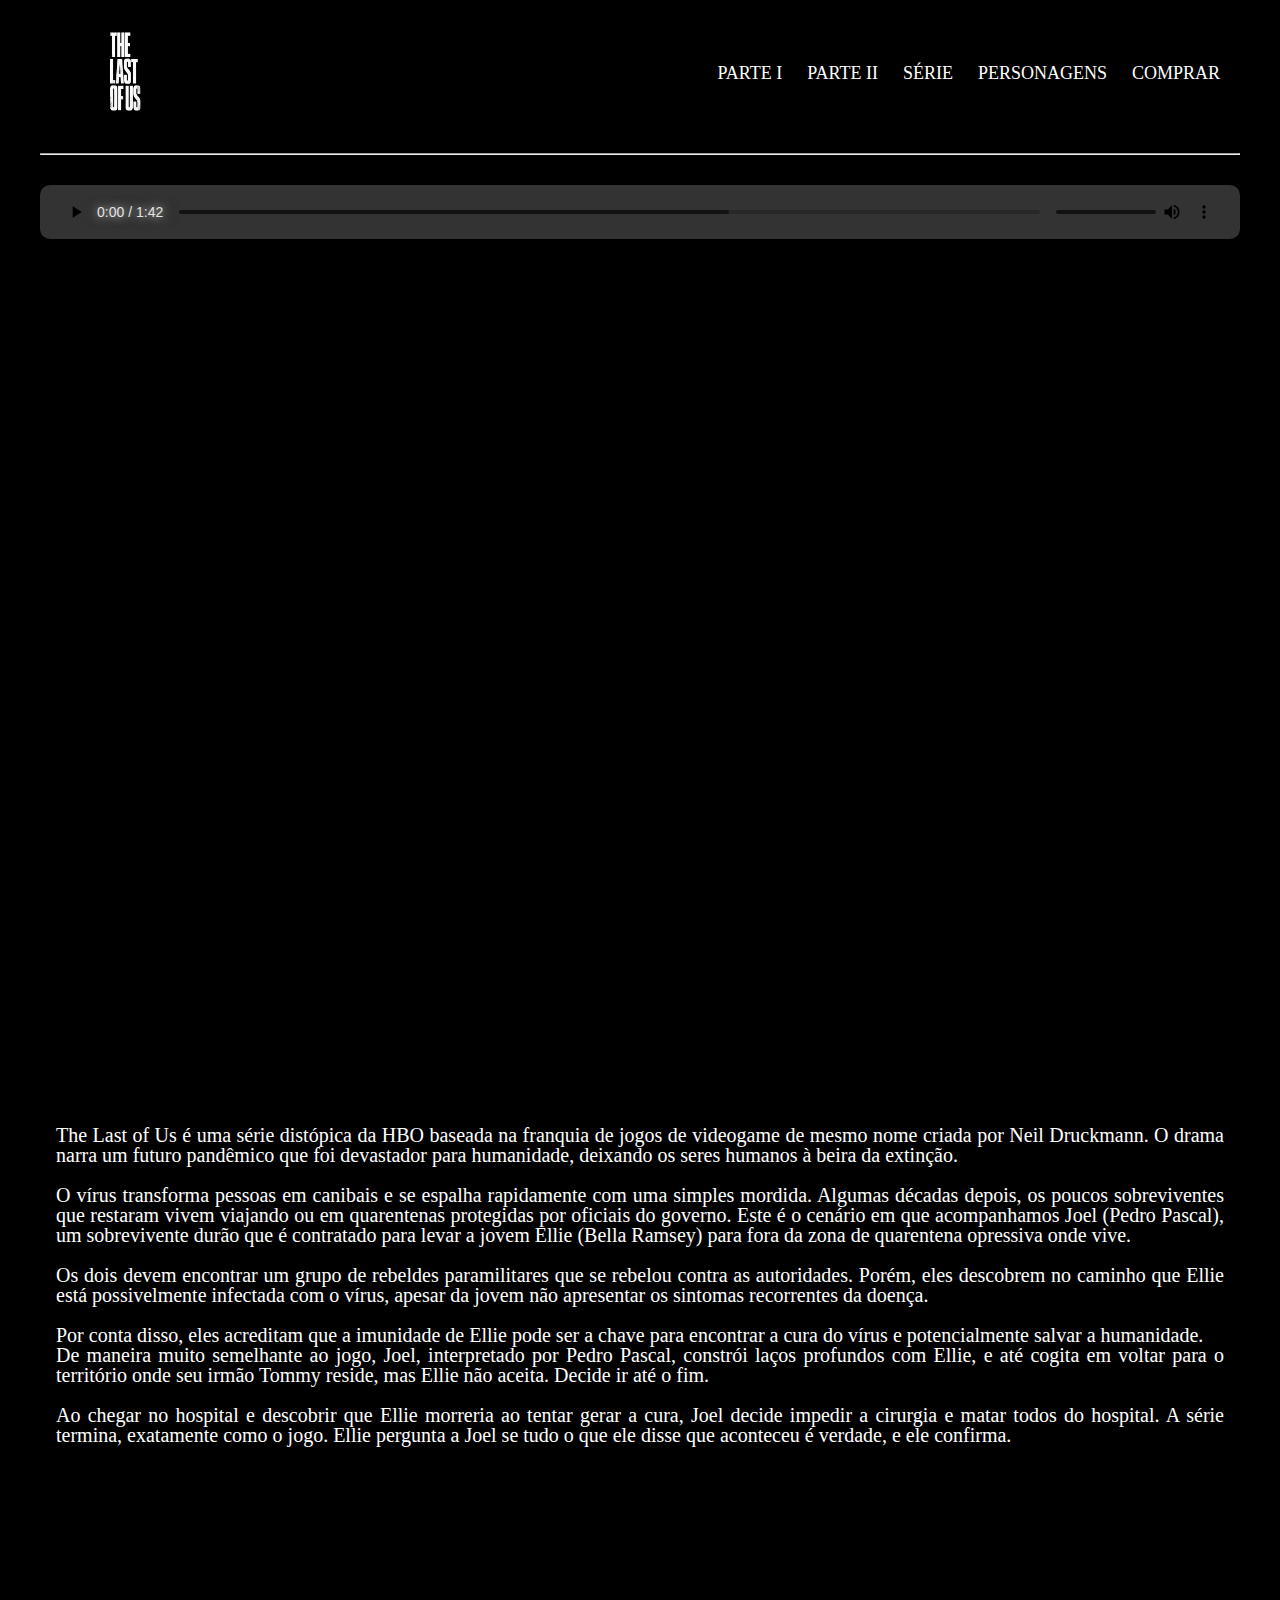
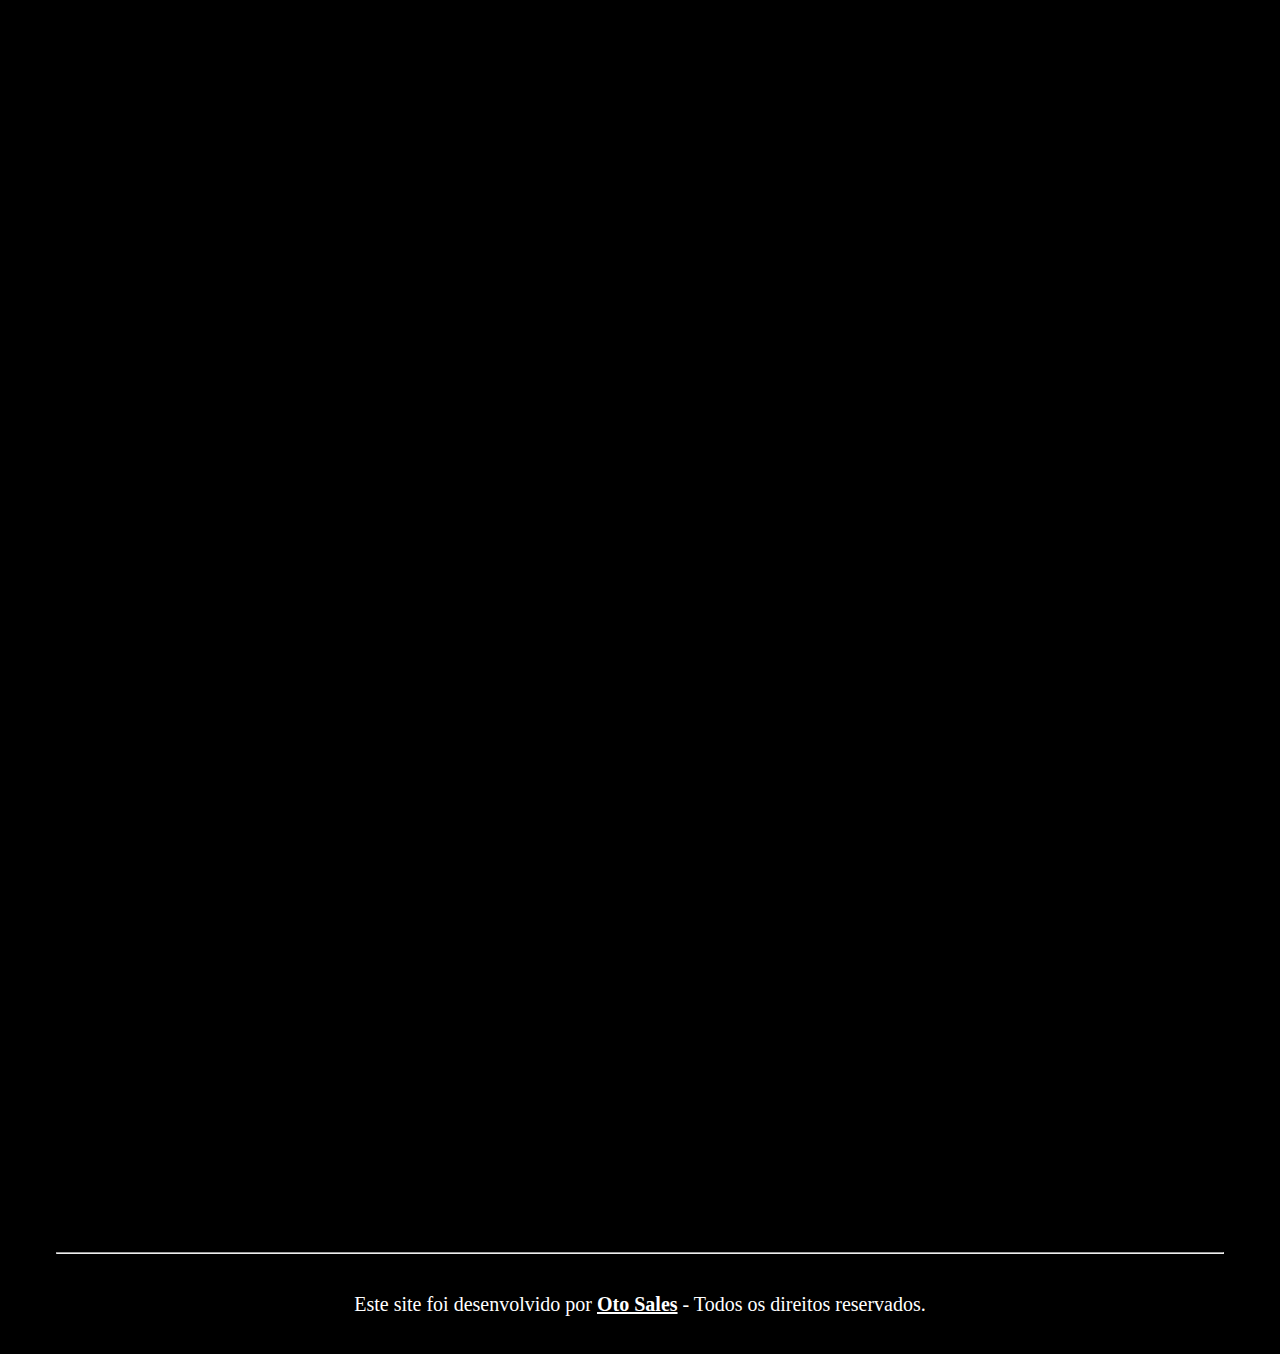
<file: serie.html>
<!DOCTYPE html>
<html lang="pt-br">
<head>
    <meta charset="UTF-8">
    <meta name="viewport" content="width=device-width, initial-scale=1.0">
    <link rel="icon" href="./imagens/favicon-tlou.png" type="image/x-icon">
    <title>The Last Of Us - Série</title>
    <meta name="keywords" content="The Last Of Us, Série, Pedro Pascal, Bella Ramsey">
    <meta name="description" content="Essa página faz um breve resumo sobre a série e quais atores interpretam os personagens do jogo.">
    <link rel="stylesheet" href="reset.css">
    <link rel="stylesheet" href="serie.css">

</head>

<body>
    <header>
      <div class="logo">
        <a href="index.html"><img src="./imagens/logo.png" alt="logotipo do jogo" title="Logo The Last Of Us"></a>
      </div>
      
      <nav>
        <ul>
          <li><a href="./parte1.html">PARTE I</a></li>
          <li><a href="./parte2.html">PARTE II</a></li>
          <li><a href="./serie.html">SÉRIE</a></li>
          <li><a href="./personagens.html">PERSONAGENS</a></li>
          <li><a href="./comprar.html">COMPRAR</a></li>
        </ul>
      </nav>
    </header>
    <hr>
    <audio id="audioPlayer" controls autoplay>
        <source src="./parte1-audio.mp3" type="audio/mp3">
    </audio>

  <main>
    <h1 class="alerta">ALERTA DE SPOILER ⚠️</h1>
    <h3 class="atencao">Atenção: Se você nunca jogou e não gosta de spoilers, recomendo não prosseguir com a leitura 🙈</h3>
    <img src="./imagens/joel-serie.jpeg" alt="foto de Joel" title="Joel" class="spoiler">
    
    <p class="descricao">The Last of Us é uma série distópica da HBO baseada na franquia de jogos de videogame de mesmo nome criada por Neil Druckmann. O drama narra um futuro pandêmico que foi devastador para humanidade, deixando os seres humanos à beira da extinção.</p> <br>
    <p class="descricao">O vírus transforma pessoas em canibais e se espalha rapidamente com uma simples mordida. Algumas décadas depois, os poucos sobreviventes que restaram vivem viajando ou em quarentenas protegidas por oficiais do governo. Este é o cenário em que acompanhamos Joel (Pedro Pascal), um sobrevivente durão que é contratado para levar a jovem Ellie (Bella Ramsey) para fora da zona de quarentena opressiva onde vive.</p> <br>
    <p class="descricao">Os dois devem encontrar um grupo de rebeldes paramilitares que se rebelou contra as autoridades. Porém, eles descobrem no caminho que Ellie está possivelmente infectada com o vírus, apesar da jovem não apresentar os sintomas recorrentes da doença. <br><br>Por conta disso, eles acreditam que a imunidade de Ellie pode ser a chave para encontrar a cura do vírus e potencialmente salvar a humanidade.</p>  
    <p class="descricao">De maneira muito semelhante ao jogo, Joel, interpretado por Pedro Pascal, constrói laços profundos com Ellie, e até cogita em voltar para o território onde seu irmão Tommy reside, mas Ellie não aceita. Decide ir até o fim. <br> <br>Ao chegar no hospital e descobrir que Ellie morreria ao tentar gerar a cura, Joel decide impedir a cirurgia e matar todos do hospital. A série termina, exatamente como o jogo. Ellie pergunta a Joel se tudo o que ele disse que aconteceu é verdade, e ele confirma.</p>    


    <div class="grid-container">
      <div class="grid-row">
          <div class="grid-item">
              <a href="./imagens/joel-ellie-serie1.webp" target="_blank">
                  <img src="./imagens/joel-ellie-serie1.webp" alt="" class="img-serie">
              </a>
          </div>
          <div class="grid-item">
              <a href="./imagens/joel-ellie-paisagem1.png" target="_blank">
                  <img src="./imagens/joel-ellie-paisagem1.png" alt="" class="img-serie">
              </a>
          </div>
          <div class="grid-item">
              <a href="./imagens/ellie-sentada.jpeg" target="_blank">
                  <img src="./imagens/ellie-sentada.jpeg" alt="" class="img-serie">
              </a>
          </div>
      </div>
      <div class="grid-row">
          <div class="grid-item">
              <a href="./imagens/agachados.jpeg" target="_blank">
                  <img src="./imagens/agachados.jpeg" alt="" class="img-serie">
              </a>
          </div>
          <div class="grid-item">
              <a href="./imagens/hospital-serie.jpeg" target="_blank">
                  <img src="./imagens/hospital-serie.jpeg" alt="" class="img-serie">
              </a>
          </div>
          <div class="grid-item">
              <a href="./imagens/riley-serie.jpeg" target="_blank">
                  <img src="./imagens/riley-serie.jpeg" alt="" class="img-serie">
              </a>
          </div>
      </div>
  </div>

  <h3 class="trailer">Confira abaixo o trailer da Série:</h3>
  <iframe width="951" height="535" src="https://www.youtube.com/embed/Kn95DTVdb5g" title="The Last of Us Trailer Oficial HBO Max" frameborder="0" allow="accelerometer; autoplay; clipboard-write; encrypted-media; gyroscope; picture-in-picture; web-share" referrerpolicy="strict-origin-when-cross-origin" allowfullscreen></iframe>
  <hr class="footer">
  <footer class="ft">Este site foi desenvolvido por <a href="https://www.linkedin.com/in/otosales/" target="_blank">Oto Sales</a> - Todos os direitos reservados.</footer>
</main>
  </body>  
  </html>
</file>
<file: style.css>
body {
    background-color: black;
    color: white;
    margin: 0;
    padding: 0;
    font-family: 'Times New Roman', Times, serif, sans-serif;
    max-width: 1200px;
    margin: 0 auto;
    overflow-x: hidden;
    font-size: 20px;
}
#audioPlayer {
    width: 100%;
    margin-top: 20px;
}

#audioPlayer::-webkit-media-controls {
    display: flex;
    justify-content: space-between;
    background-color: #333;
    padding: 10px;
    border-radius: 10px;
  }
  
  #audioPlayer::-webkit-media-controls-enclosure {
    background-color: transparent;
  }

  #audioPlayer::-webkit-media-controls-volume-slider {
    width: 100px;
    color: white;
  }

  #audioPlayer::-webkit-media-controls-timeline {
    color: white;
  }

  #audioPlayer::-webkit-media-controls-current-time-display {
    color: white;
  }

  #audioPlayer::-webkit-media-controls-time-remaining-display {
    color: white;
  }

  #audioPlayer::-webkit-media-controls-mute-button {
    color: white;
  }

  #audioPlayer::-webkit-media-controls-start-button,
  #audioPlayer::-webkit-media-controls-volume-slider,
  #audioPlayer::-webkit-media-controls-mute-button {
    color: white ;
  }

/* Garantindo que o controle de volume seja sempre visível */
#audioPlayer::-webkit-media-controls-volume-slider {
  opacity: 1 !important;
}

#audioPlayer::-webkit-media-controls,
#audioPlayer::-webkit-media-controls-panel {
  color: white !important; /* Altera a cor dos botões e barras deslizantes */
}



header {
    display: flex; /* Cria um flex container para alinhar os itens horizontalmente */
    justify-content: space-between; /* Alinha os itens ao longo do eixo principal (horizontalmente) com espaçamento uniforme */
    align-items: center; /* Alinha os itens verticalmente */
    padding: 20px; /* Adiciona algum espaço interno ao cabeçalho, opcional */
}

.logo img {
    width: 128px; /* Define a largura da imagem, ajuste conforme necessário */
    height: 100px;
}

nav ul {
    list-style-type: none;
    margin: 0;
    padding: 0;
}

nav ul li {
    display: inline;
    margin-left: 20px;
}

nav ul li a {
    color: white;
    text-decoration: none;
    font-size: 18px;
}

main {
    padding: 0 16px;
}

main h1 {
    font-size: 23px;
    text-align: center;
    font-weight: bold;
}

main h3 {
    font-size: 23px;
    text-align: center;
    
}

main img {
    width: 100%;
    height: auto;
    height: 100%;
}

.half {
    width: 50%;
}

main h1, main h3, main img {
    opacity: 0;
    animation: fadeIn 4s forwards;
}

main h1, main h3 {
    margin-top: 20px;
}

@keyframes fadeIn {
    from {
        opacity: 0;
    }

    to {
        opacity: 1;
    }
}

.imagem1 {
    max-width: 50%;
    height: auto;
    margin-top: 20px;
}

.p1 {
    text-align: justify;
    font-weight: 200;
    margin-top: 20px;
}


.imagem1 {
    float: left;
    margin-right: 20px;
}

.imagem1 + .p1 {
    margin-top: 0;
    margin-left: 240px;
}

.imagem2 {
    max-width: 50%;
    height: auto;
    margin-top: 40px;
    float: right;
    margin-left: 20px;
}

.pg4 {
    margin-top: 80px;
}

.imagem3 {
    max-width: 100%;
    margin-top: 90px;
}

main .trailer {
    margin-top: 90px;
    margin-bottom: 60px;
    font-weight: bold;
    font-size: 23px;
    text-align: center;
}

main iframe {
    width: 100%;
    border: none;
}

.footer {
    margin-top: 50px;
    margin-bottom: 60px;
}

.ft a {
    text-align: center;
    text-decoration: underline;
    color: white;
    font-weight: bold;
}

.ft {
    text-align: center;
    margin-top: 40px;
    margin-bottom: 40px;
}
</file>
<file: comprar.css>
body {
    background-color: black;
    color: white;
    margin: 0;
    padding: 0;
    font-family: 'Times New Roman', Times, serif, sans-serif;
    max-width: 1200px;
    margin: 0 auto;
    overflow-x: hidden;
    font-size: 20px;

}

#audioPlayer {
    width: 100%;
    margin-top: 20px;
}

#audioPlayer::-webkit-media-controls {
    display: flex;
    justify-content: space-between;
    background-color: #333;
    padding: 10px;
    border-radius: 10px;
  }
  
  #audioPlayer::-webkit-media-controls-enclosure {
    background-color: transparent;
  }

  #audioPlayer::-webkit-media-controls-volume-slider {
    width: 100px;
    color: white;
  }

  #audioPlayer::-webkit-media-controls-timeline {
    color: white;
  }

  #audioPlayer::-webkit-media-controls-current-time-display {
    color: white;
  }

  #audioPlayer::-webkit-media-controls-time-remaining-display {
    color: white;
  }

  #audioPlayer::-webkit-media-controls-mute-button {
    color: white;
  }

  #audioPlayer::-webkit-media-controls-start-button,
  #audioPlayer::-webkit-media-controls-volume-slider,
  #audioPlayer::-webkit-media-controls-mute-button {
    color: white ;
  }

/* Garantindo que o controle de volume seja sempre visível */
#audioPlayer::-webkit-media-controls-volume-slider {
  opacity: 1 !important;
}

#audioPlayer::-webkit-media-controls,
#audioPlayer::-webkit-media-controls-panel {
  color: white !important; /* Altera a cor dos botões e barras deslizantes */
}


header {
    display: flex; /* Cria um flex container para alinhar os itens horizontalmente */
    justify-content: space-between; /* Alinha os itens ao longo do eixo principal (horizontalmente) com espaçamento uniforme */
    align-items: center; /* Alinha os itens verticalmente */
    padding: 20px; /* Adiciona algum espaço interno ao cabeçalho, opcional */
}

.logo img {
    width: 128px; /* Define a largura da imagem, ajuste conforme necessário */
    height: 100px;
}

nav ul {
    list-style-type: none;
    margin: 0;
    padding: 0;
}

nav ul li {
    display: inline;
    margin-left: 20px;
}

nav ul li a {
    color: white;
    text-decoration: none;
    font-size: 18px;
}

.half {
    width: 50%;
}

main {
    display: flex;
    padding: 0 16px;
    justify-content: space-around;
    margin-top: 20px;
}

main h1, main h3, main img {
    opacity: 0;
    animation: fadeIn 4s forwards;
}

main h1, main h3 {
    margin-top: 20px;
}

@keyframes fadeIn {
    from {
        opacity: 0;
    }

    to {
        opacity: 1;
    }
}

.comprar {
    margin-top: 30px;
    text-align: center;
    font-weight: bold;
    margin-bottom: 7px;
}

.descricao {
    text-align: center;
    font-weight: bold;
    margin-bottom: 30px;
}


.opcao-site img{
    transition: transform 0.3s ease;
}

.opcao-site img:hover {
    transform: scale(1.1);
}
.opcao {
    text-align: center; /* Centraliza o conteúdo dentro da div */
}

.opcao a {
    text-decoration: none; /* Remove o sublinhado dos links */
    color: white; /* Cor do texto dos links */
}

.opcao img {
    width: 350px; /* Largura da imagem */
    height: auto; /* Altura automática para manter a proporção */
    margin-bottom: 10px; /* Espaço entre a imagem e o texto */
}

.opcao .logo {
    max-width: 100%;
}

.opcao p {
    margin: 0; /* Remove margem padrão do parágrafo */
}




.ft a {
    text-align: center;
    text-decoration: none;
    color: white;
    font-weight: bold;
    text-decoration: underline;
}

.ft {
    margin-top: 50px;
    text-align: center;
    margin-bottom: 40px;
}

main .footer {
    margin-top: 50px;
    margin-bottom: 60px;
}

.footer {
    margin-top: 50px;
    margin-bottom: 60px;
}
</file>
<file: parte2.css>
body {
    background-color: black;
    color: white;
    margin: 0;
    padding: 0;
    font-family: 'Times New Roman', Times, serif, sans-serif;
    max-width: 1200px;
    margin: 0 auto;
    overflow-x: hidden;
    font-size: 20px;

}

#audioPlayer {
    width: 100%;
    margin-top: 20px;
}

#audioPlayer::-webkit-media-controls {
    display: flex;
    justify-content: space-between;
    background-color: #333;
    padding: 10px;
    border-radius: 10px;
  }
  
  #audioPlayer::-webkit-media-controls-enclosure {
    background-color: transparent;
  }

  #audioPlayer::-webkit-media-controls-volume-slider {
    width: 100px;
    color: white;
  }

  #audioPlayer::-webkit-media-controls-timeline {
    color: white;
  }

  #audioPlayer::-webkit-media-controls-current-time-display {
    color: white;
  }

  #audioPlayer::-webkit-media-controls-time-remaining-display {
    color: white;
  }

  #audioPlayer::-webkit-media-controls-mute-button {
    color: white;
  }

  #audioPlayer::-webkit-media-controls-start-button,
  #audioPlayer::-webkit-media-controls-volume-slider,
  #audioPlayer::-webkit-media-controls-mute-button {
    color: white ;
  }

/* Garantindo que o controle de volume seja sempre visível */
#audioPlayer::-webkit-media-controls-volume-slider {
  opacity: 1 !important;
}

#audioPlayer::-webkit-media-controls,
#audioPlayer::-webkit-media-controls-panel {
  color: white !important; /* Altera a cor dos botões e barras deslizantes */
}


header {
    display: flex; /* Cria um flex container para alinhar os itens horizontalmente */
    justify-content: space-between; /* Alinha os itens ao longo do eixo principal (horizontalmente) com espaçamento uniforme */
    align-items: center; /* Alinha os itens verticalmente */
    padding: 20px; /* Adiciona algum espaço interno ao cabeçalho, opcional */
}

.logo img {
    width: 128px; /* Define a largura da imagem, ajuste conforme necessário */
    height: 100px;
}

nav ul {
    list-style-type: none;
    margin: 0;
    padding: 0;
}

nav ul li {
    display: inline;
    margin-left: 20px;
}

nav ul li a {
    color: white;
    text-decoration: none;
    font-size: 18px;
}

main {
    padding: 0 16px;
}

main .alerta {
    margin-top: 40px;
    text-align: center;
    font-weight: bold;
    font-size: 23px;
}

main .atencao {
    text-align: center;
    font-weight: bold;
}

main .imagem-1{
    margin-top: 20px;
    max-width: 100%;
}

.half {
    width: 50%;
}

main h1, main h3, main img {
    opacity: 0;
    animation: fadeIn 4s forwards;
}

main h1, main h3 {
    margin-top: 20px;
}

@keyframes fadeIn {
    from {
        opacity: 0;
    }

    to {
        opacity: 1;
    }
}

main .atencao {
    text-align: center;
    font-weight: bold;
    margin-bottom: 50px;
}

main .imagem-1 {
    margin-top: 50px;
    max-width: 100%;
}

main .pag1 {
    margin-top: 30px;
    text-align: justify;
}

main .pag2 {
    text-align: justify;
}

main .pag3 {
    text-align: justify;
}

main .imagem-2 {
    margin-top: 30px;
    max-width: 100%;
}

main .imagem-3 {
    margin-top: 30px;
    max-width: 100%;
}

main .pag4 {
    margin-top: 30px;
    text-align: justify;
}

main .imagem-4 {
    margin-top: 30px;
    max-width: 100%;
}

main .pag5 {
    margin-top: 30px;
    text-align: justify;
}

main .imagem-5 {
    margin-top: 30px;
    max-width: 100%;
}

main .imagem-6 {
    margin-top: 50px;
    max-width: 100%;
}

main .pag6 {
    margin-top: 30px;
    text-align: justify;
}

main .imagem-7 {
    margin-top: 40px;
    max-width: 100%;
}

.grid-container {
    margin-top: 60px;
    display: flex;
    flex-direction: column;
}

.grid-row {
    display: flex;
}

.grid-item {
    width: 33.33%; /* Cada item ocupa 1/3 da largura da linha */
    box-sizing: border-box; /* Garante que a largura inclua a margem, o padding e a borda */
    padding: 5px; /* Adiciona um espaço entre os itens */
}

.img-serie {
    width: 100%; /* Faz com que as imagens preencham completamente os contêineres */
    height: 100%; /* Adiciona altura 100% para manter a proporção */
    object-fit: cover; /* Faz com que a imagem mantenha a proporção e cubra completamente o contêiner */
}

main .trailer {
    margin-top: 90px;
    margin-bottom: 60px;
    font-weight: bold;
    font-size: 23px;
    text-align: center;
}

main iframe {
    width: 100%;
    border: none;
}

.footer {
    margin-top: 50px;
    margin-bottom: 60px;
}

.ft a {
    text-align: center;
    text-decoration: underline;
    color: white;
    font-weight: bold;
}

.ft {
    text-align: center;
    margin-top: 40px;
    margin-bottom: 40px;
}
</file>
<file: personagens.css>
body {
    background-color: black;
    color: white;
    margin: 0;
    padding: 0;
    font-family: 'Times New Roman', Times, serif, sans-serif;
    max-width: 1200px;
    margin: 0 auto;
    overflow-x: hidden;
    font-size: 20px;

}

#audioPlayer {
    width: 100%;
    margin-top: 20px;
}

#audioPlayer::-webkit-media-controls {
    display: flex;
    justify-content: space-between;
    background-color: #333;
    padding: 10px;
    border-radius: 10px;
  }
  
  #audioPlayer::-webkit-media-controls-enclosure {
    background-color: transparent;
  }

  #audioPlayer::-webkit-media-controls-volume-slider {
    width: 100px;
    color: white;
  }

  #audioPlayer::-webkit-media-controls-timeline {
    color: white;
  }

  #audioPlayer::-webkit-media-controls-current-time-display {
    color: white;
  }

  #audioPlayer::-webkit-media-controls-time-remaining-display {
    color: white;
  }

  #audioPlayer::-webkit-media-controls-mute-button {
    color: white;
  }

  #audioPlayer::-webkit-media-controls-start-button,
  #audioPlayer::-webkit-media-controls-volume-slider,
  #audioPlayer::-webkit-media-controls-mute-button {
    color: white ;
  }

/* Garantindo que o controle de volume seja sempre visível */
#audioPlayer::-webkit-media-controls-volume-slider {
  opacity: 1 !important;
}

#audioPlayer::-webkit-media-controls,
#audioPlayer::-webkit-media-controls-panel {
  color: white !important; /* Altera a cor dos botões e barras deslizantes */
}


header {
    display: flex; /* Cria um flex container para alinhar os itens horizontalmente */
    justify-content: space-between; /* Alinha os itens ao longo do eixo principal (horizontalmente) com espaçamento uniforme */
    align-items: center; /* Alinha os itens verticalmente */
    padding: 20px; /* Adiciona algum espaço interno ao cabeçalho, opcional */
}

.logo img {
    width: 128px; /* Define a largura da imagem, ajuste conforme necessário */
    height: 100px;
}

nav ul {
    list-style-type: none;
    margin: 0;
    padding: 0;
}

nav ul li {
    display: inline;
    margin-left: 20px;
}

nav ul li a {
    color: white;
    text-decoration: none;
    font-size: 18px;
}

.half {
    width: 50%;
}

main {
    padding: 0 16px;
}

main h1, main h3, main img {
    opacity: 0;
    animation: fadeIn 4s forwards;
}

main h1, main h3 {
    margin-top: 20px;
}

@keyframes fadeIn {
    from {
        opacity: 0;
    }

    to {
        opacity: 1;
    }
}

main .personagens {
    display: inline-block;
    width: 30%;
    text-align: center;
    margin: 10px;
    text-align: justify;
    font-weight: bold;
    font-size: 23px;
    margin-top: 30px;
    margin-bottom: 30px;
}

main .parte1 {
    display: flex;
    width: 30%;
    text-align: center;
    margin: 10px;
    text-align: justify;
    font-weight: bold;
    font-size: 23px;
}

.personagem {
    display: inline-block;
    width: 30%; /* Define a largura das divs para ocupar 30% do espaço disponível */
    text-align: center; /* Alinha o texto (nome do personagem) ao centro */
    margin: 10px; /* Adiciona margem entre as divs */
    text-align: justify;
    font-weight: bold;
    margin-top: 40px;
    margin-bottom: 90px;
}

.personagem img {
    width: 100%; /* Faz com que as imagens ocupem 100% da largura da div */
    height: auto;
    max-height: 200px;
}

p {
    margin-top: 10px;
}

main .parte2 {
    display: flex;
    width: 30%;
    text-align: center;
    margin: 10px;
    text-align: justify;
    font-weight: bold;
    font-size: 23px;
}

main .infec {
    display: flex;
    width: 30%;
    text-align: center;
    margin: 10px;
    text-align: justify;
    font-weight: bold;
    font-size: 23px;
}

.ft a {
    text-align: center;
    text-decoration: underline;
    color: white;
    font-weight: bold;
}

.ft {
    margin-top: 30px;
    text-align: center;
    margin-bottom: 40px;
}

main .footer {
    margin-top: 50px;
    margin-bottom: 60px;
}
</file>
<file: serie.css>
body {
    background-color: black;
    color: white;
    margin: 0;
    padding: 0;
    font-family: 'Times New Roman', Times, serif, sans-serif;
    max-width: 1200px;
    margin: 0 auto;
    overflow-x: hidden;
    font-size: 20px;

}

#audioPlayer {
    width: 100%;
    margin-top: 20px;
}

#audioPlayer::-webkit-media-controls {
    display: flex;
    justify-content: space-between;
    background-color: #333;
    padding: 10px;
    border-radius: 10px;
  }
  
  #audioPlayer::-webkit-media-controls-enclosure {
    background-color: transparent;
  }

  #audioPlayer::-webkit-media-controls-volume-slider {
    width: 100px;
    color: white;
  }

  #audioPlayer::-webkit-media-controls-timeline {
    color: white;
  }

  #audioPlayer::-webkit-media-controls-current-time-display {
    color: white;
  }

  #audioPlayer::-webkit-media-controls-time-remaining-display {
    color: white;
  }

  #audioPlayer::-webkit-media-controls-mute-button {
    color: white;
  }

  #audioPlayer::-webkit-media-controls-start-button,
  #audioPlayer::-webkit-media-controls-volume-slider,
  #audioPlayer::-webkit-media-controls-mute-button {
    color: white ;
  }

/* Garantindo que o controle de volume seja sempre visível */
#audioPlayer::-webkit-media-controls-volume-slider {
  opacity: 1 !important;
}

#audioPlayer::-webkit-media-controls,
#audioPlayer::-webkit-media-controls-panel {
  color: white !important; /* Altera a cor dos botões e barras deslizantes */
}


header {
    display: flex; /* Cria um flex container para alinhar os itens horizontalmente */
    justify-content: space-between; /* Alinha os itens ao longo do eixo principal (horizontalmente) com espaçamento uniforme */
    align-items: center; /* Alinha os itens verticalmente */
    padding: 20px; /* Adiciona algum espaço interno ao cabeçalho, opcional */
}

.logo img {
    width: 128px; /* Define a largura da imagem, ajuste conforme necessário */
    height: 100px;
}

nav ul {
    list-style-type: none;
    margin: 0;
    padding: 0;
}

nav ul li {
    display: inline;
    margin-left: 20px;
}

nav ul li a {
    color: white;
    text-decoration: none;
    font-size: 18px;
}

.half {
    width: 50%;
}

main {
    padding: 0 16px;
}

main h1, main h3, main img {
    opacity: 0;
    animation: fadeIn 4s forwards;
}

main h1, main h3 {
    margin-top: 20px;
}

@keyframes fadeIn {
    from {
        opacity: 0;
    }

    to {
        opacity: 1;
    }
}

main .alerta {
    margin-top: 40px;
    text-align: center;
    font-weight: bold;
    margin-bottom: 40px;
}

main .atencao {
    text-align: center;
    font-weight: bold;
    margin-bottom: 40px;
}

.img-serie {
    max-width: 100%;
    margin-top: 30px;
    margin-bottom: 40px;
}

main .spoiler {
    max-width: 100%;
    margin-bottom: 30px;
}

.descricao {
    text-align: justify;
}

.grid-container {
    display: flex;
    flex-direction: column;
}

.grid-row {
    display: flex;
}

.grid-item {
    width: 33.33%; /* Cada item ocupa 1/3 da largura da linha */
    box-sizing: border-box; /* Garante que a largura inclua a margem, o padding e a borda */
    padding: 5px; /* Adiciona um espaço entre os itens */
}

.img-serie {
    width: 100%; /* Faz com que as imagens preencham completamente os contêineres */
    height: 100%; /* Adiciona altura 100% para manter a proporção */
    object-fit: cover; /* Faz com que a imagem mantenha a proporção e cubra completamente o contêiner */
}

main .trailer {
    margin-top: 90px;
    margin-bottom: 60px;
    font-weight: bold;
    font-size: 23px;
    text-align: center;
}

main iframe {
    width: 100%;
    border: none;
}

.footer {
    margin-top: 80px;
    margin-bottom: 40px;
}

.ft a {
    text-align: center;
    text-decoration: underline;
    color: white;
    font-weight: bold;
}

.ft {
    text-align: center;
    margin-top: 40px;
    margin-bottom: 40px;
}
</file>
